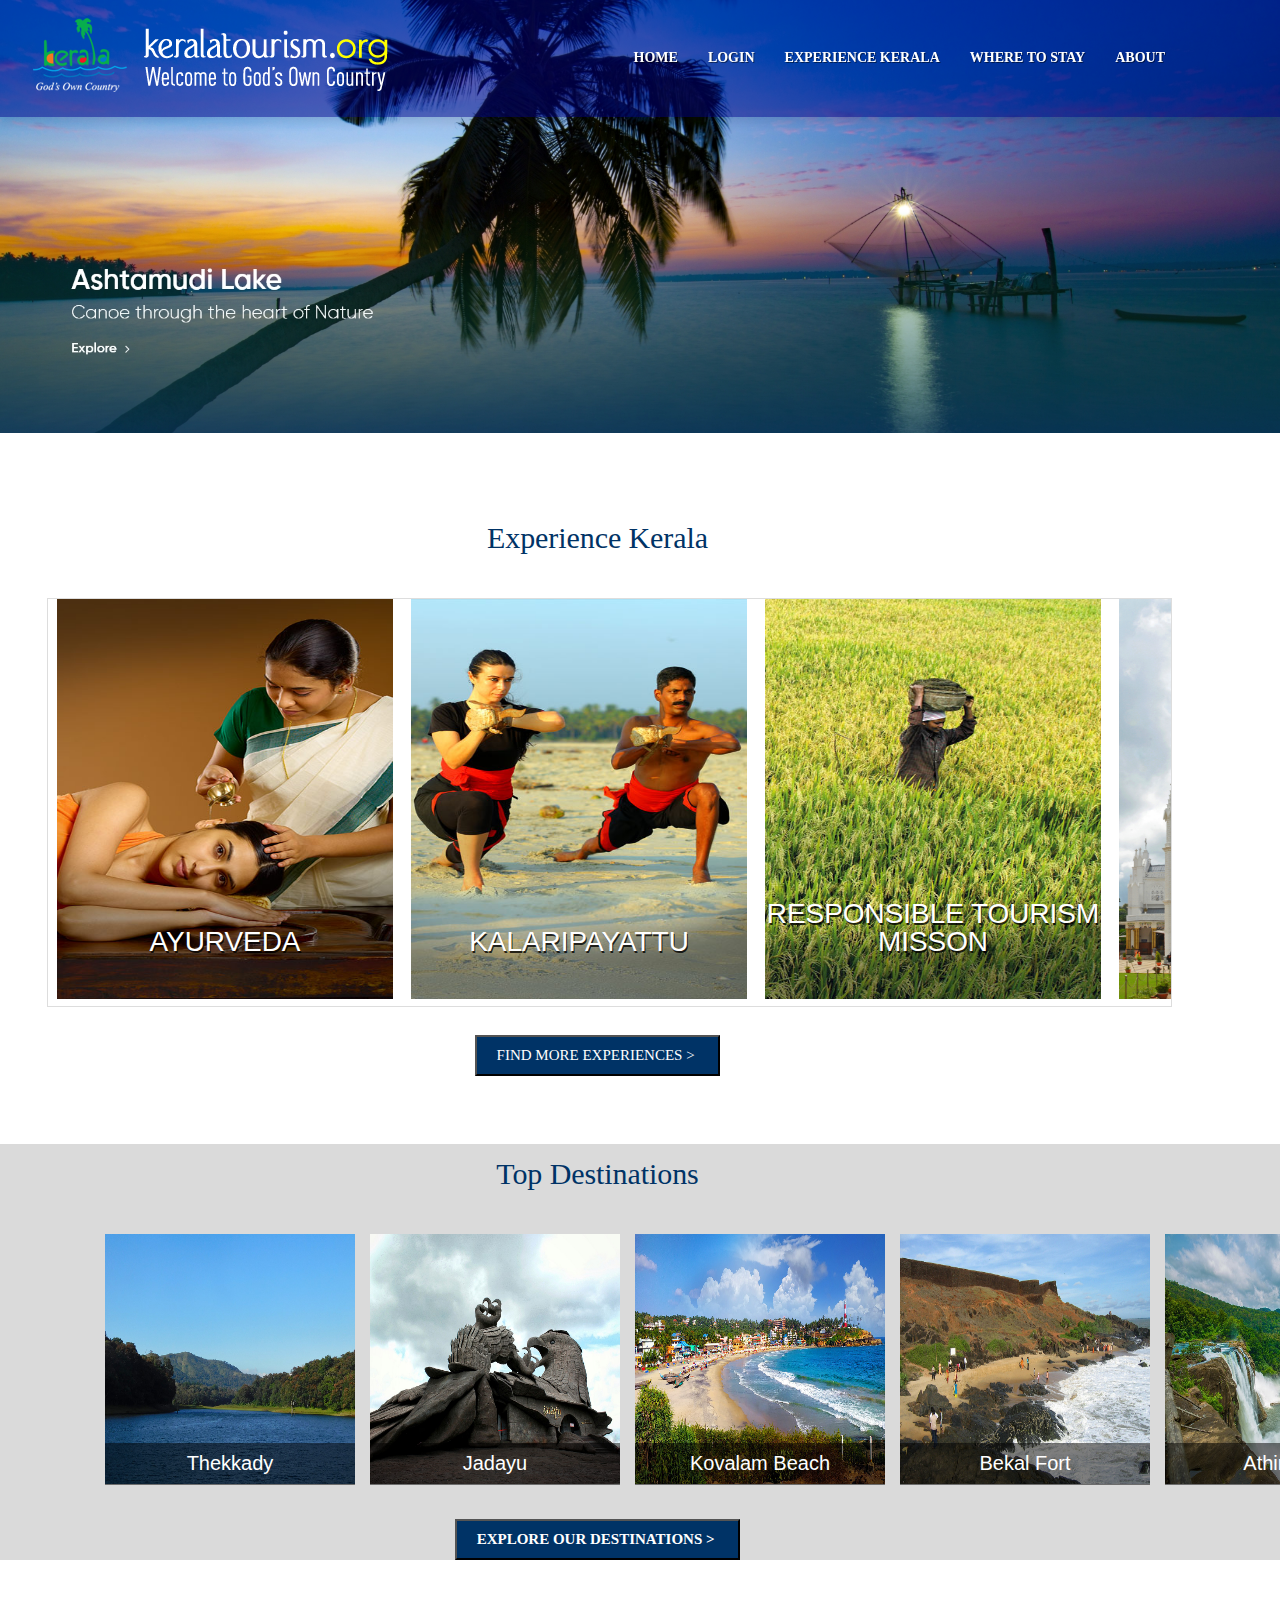
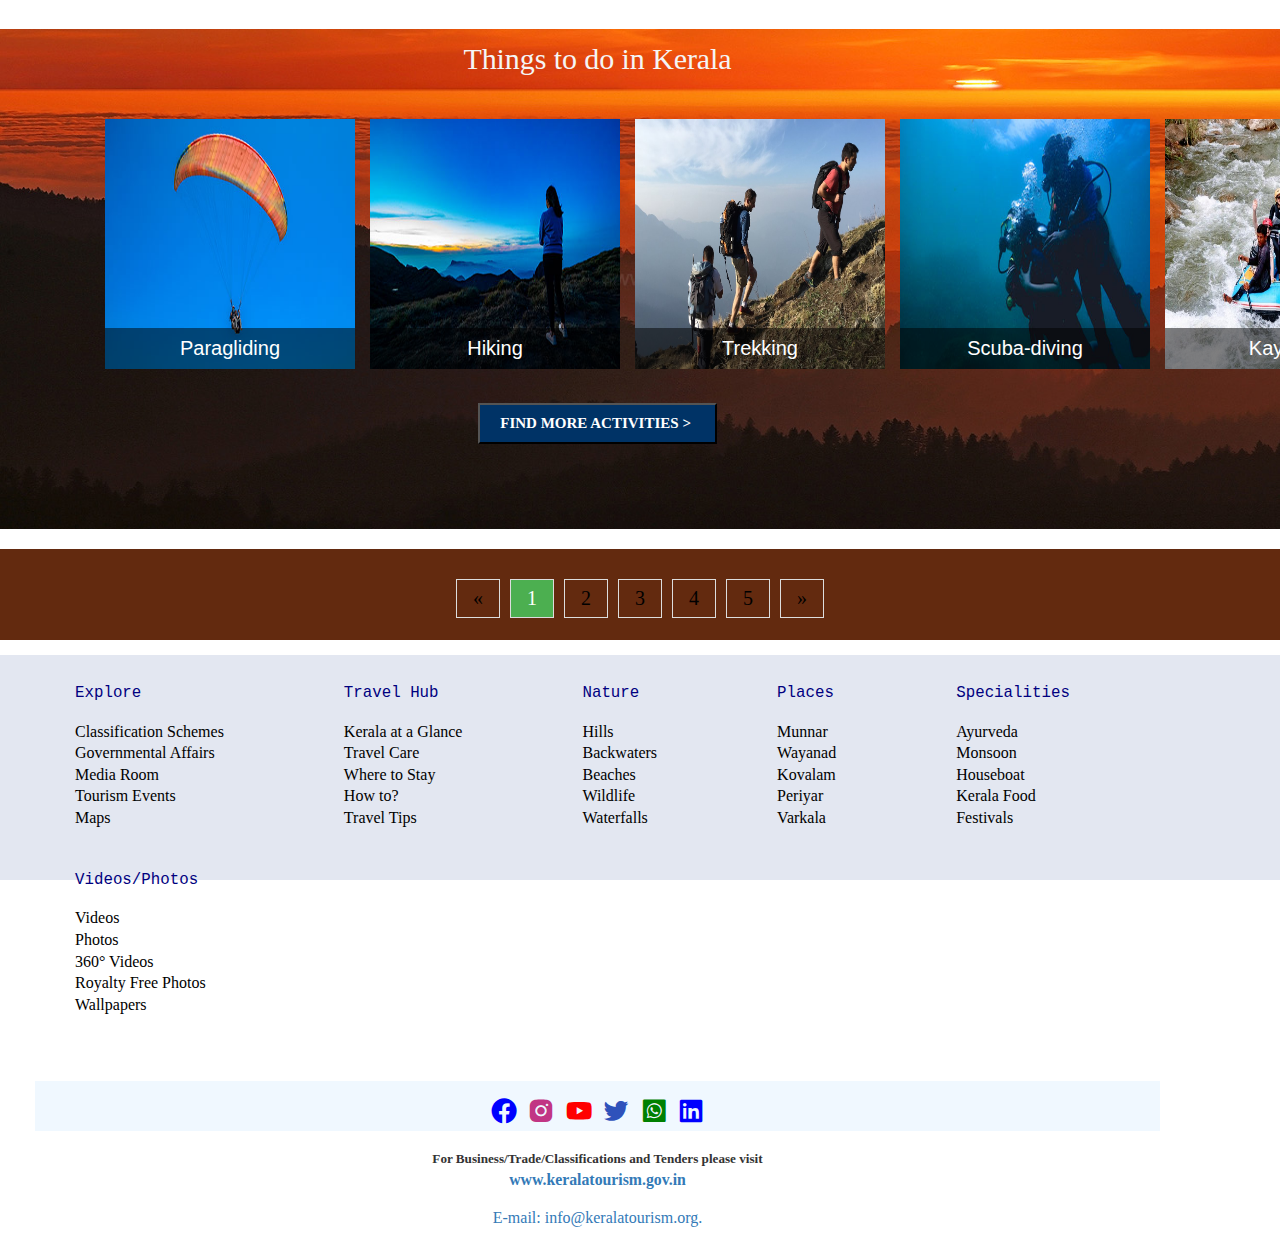
<file: index.html>
<!DOCTYPE html>
<html lang="en">
<head>
    <meta charset="UTF-8">
    <meta name="viewport" content="width=device-width, initial-scale=1.0">
    <title>Welcome to Kerala Tourism</title>
    <link rel="stylesheet" type="text/css" href="homestyle.css">
    <link href='https://unpkg.com/boxicons@2.1.4/css/boxicons.min.css' rel='stylesheet'>
</head>
<style>
    div{
        display: block;
    }
    .navigation li {
        padding: 0 15px;
    }
    a {
        outline: 0;
        color: #337ab7;
        text-decoration: none;
        background-color: transparent;
    }
    h2 {
        font-size: 22px;
        text-decoration: none;
        line-height: 2em;
    }
    .scroll-container{
        max-height: 410px;
        margin: 0 12px;
        width: 100%;
        border: 1px solid #ddd;
        display: flex;
        overflow-y: hidden;
    }
    .scroll-container::-webkit-scrollbar{
        width: 1px;
    }
    .scroll-container img{
        line-height: 400px;
        margin-right: 2px;
        margin-left: 2px;
        padding: 0 7px;
    }
</style>
<body>
    <div class="header">
        <div class="header-container">
            <div class="row">
                <div class="logo-container">
                    <div class="logo">
                        <a href="https://www.keralatourism.org/" title="kerala Tourism">
                            <img src="kerala-tourism-title.png" alt="kerala Tourism">
                        </a>
                    </div>
                </div>
                <div class="menu-container">
                    <div class="menu">
                        <ul class="navigation" style="font-size: 14px;">
                            <li><a href="index.html">HOME</a></li>
                            <li><a href="login.html">LOGIN</a></li>
                            <li><a href="#experience-kerala">EXPERIENCE KERALA</a></li>
                            <li><a href="https://www.keralatourism.org/where-to-stay">WHERE TO STAY</a></li>
                            <li><a href="about.html">ABOUT</a></li>
                        </ul>
                    </div>
                </div>
            </div>
        </div>
    </div>
    <div class="backimage">
        <div>
            <a href="https://www.keralatourism.org/destination/ashtamudi-backwaters/426" target="_blank">
                <img src="ashtamudi_lake.jpg" alt="ashtamudi_lake" width="100%">
            </a>
        </div>
    </div>
    <div class="section experience-kerala" id="experience-kerala">
        <div class="container">
            <div class="row">
                <div class="section-container">
                    <h2>Experience Kerala</h2>
                </div>
                <div class="scroll-container" id="scroll">
                    <div class="image-container">
                        <div class="tile">
                            <a href="https://www.keralatourism.org/ayurveda"><img src="ayurveda7.jpg" alt="ayurveda" id="image1" width="350" height="400"></a>
                            <span class="text">Ayurveda</span>
                            <span class="sub-text">The original verses of<br> Ayurveda are said to be<br> derived from the <br>consciousness of Lord<br> Brahma the Creator,<br>and carefully internalized by<br> his disciples. </span>
                        </div>
                    </div>
                    <div class="image-container">
                        <div class="tile">
                            <a href="https://www.keralatourism.org/kalaripayattu/"><img src="kalari-3.jpg" alt="kalari" id="image1" width="350" height="400"></a>
                            <span class="text">Kalaripayattu</span>
                            <span class="sub-text">Considered among the<br> oldest and most <br>scientific martial arts in <br>the world, Kalaripayattu<br> was developed in Kerala.</span>
                        </div>
                    </div>
                    <div class="image-container">
                        <div class="tile">
                            <a href="https://www.keralatourism.org/responsible-tourism/"><img src="village21.jpg" alt="village" id="image1" width="350" height="400"></a>
                            <span class="text">responsible tourism misson</span>
                            <span class="sub-text">Responsible Tourism <br>Mission is all about<br> “making better places<br> for people to live in and<br> better places for people<br> to visit.”</span>
                        </div>
                    </div>
                    <div class="image-container">
                        <div class="tile">
                            <a href="https://www.keralatourism.org/christianity"><img src="4christianity2.jpg" alt="christianity" id="image1" width="350" height="400"></a>
                            <span class="text">christianity in <br> kerala</span>
                            <span class="sub-text">Christianity is the third-<br>most practised religion<br> in Kerala</span>
                        </div>
                    </div>
                    <div class="image-container">
                        <div class="tile">
                            <a href="https://www.keralatourism.org/malabar/madayipara/210"><img src="madayipara_(1)1.jpg" alt="village" id="image1" width="350" height="400"></a>
                            <span class="text">madayipara</span>
                            <span class="sub-text">A 4 hours drive from Kannur town, situates <br>one of the most beautiful destinations <br>in Kerala, the Madayipara.<br> An all season destination, this<br> wonderful landscape<br> evokes a fresh<br> experience on every visit.</span>
                        </div>
                    </div>   
                </div>
                <div class="more-button">
                    <a href="https://www.keralatourism.org/specialities/"><button class="button1">FIND MORE EXPERIENCES >&nbsp;</button></a>
                </div>
            </div>
        </div>
    </div>
    <div class="section top-destination" id="top-destination">
        <div class="container">
            <div class="row">
                <div class="section-container">
                    <h2>Top Destinations</h2>
                    <span class="sub-head"></span>
                </div>
                <div class="topgallery">
                    <div class="dest1">
                        <a href="Thekkady.html">
                            <div class="title">
                                <img src="Thekkady.jpg" alt="thekkady" width="250px" height="250px">
                                <span class="caption-bottom">Thekkady</span>
                            </div>
                        </a>
                    </div>
                    <div class="dest1">
                        <a href="jadayu.html">
                            <div class="title">
                                <img src="Jadayu.jpg" alt="Jadayu" width="250px" height="250px">
                                <span class="caption-bottom">Jadayu</span>
                            </div>
                        </a>
                    </div>
                    <div class="dest1">
                        <a href="kovalam.html">
                            <div class="title">
                                <img src="Kovalam.jpg" alt="Kovalam" width="250px" height="250px">
                                <span class="caption-bottom">Kovalam Beach</span>
                            </div>
                        </a>
                    </div>
                    <div class="dest1">
                        <a href="Bekal.html">
                            <div class="title">
                                <img src="Bakal.jpg" alt="Bakal" width="250px" height="250px">
                                <span class="caption-bottom">Bekal Fort</span>
                            </div>
                        </a>
                    </div>
                    <div class="dest1">
                        <a href="athirappally.html">
                            <div class="title">
                                <img src="athirapally.jpg" alt="athirapally" width="250px" height="250px">
                                <span class="caption-bottom">Athirapally</span>
                            </div>
                        </a>
                    </div>
                </div>
                <div class="more-button">
                    <a href="https://www.keralatourism.org/destination/"><button class="button1" style="font-weight: bolder;">EXPLORE OUR DESTINATIONS >&nbsp;</button></a>
                </div>
            </div>
        </div>
    </div>
    <div class="section things-todo" id="things-todo">
        <div class="container">
            <div class="row">
                <div class="section-container">
                    <h2 style="color: whitesmoke;">Things to do in Kerala</h2>
                    <span class="sub-head"></span>
                </div>
                <div class="topgallery">
                    <div class="dest1">
                        <a href="https://www.youtube.com/watch?v=CXludpDYv_E">
                            <div class="title">
                                <img src="Paragliding.jpg" alt="Paragliding" width="250px" height="250px">
                                <span class="caption-bottom">Paragliding</span>
                            </div>
                        </a>
                    </div>
                    <div class="dest1">
                        <a href="https://www.youtube.com/watch?v=bQgz58-W_EY">
                            <div class="title">
                                <img src="Hiking.jpg" alt="Hiking" width="250px" height="250px">
                                <span class="caption-bottom">Hiking</span>
                            </div>
                        </a>
                    </div>
                    <div class="dest1">
                        <a href="https://youtu.be/rqMPaVT3zeM?si=PHhCTYv82ZeOTyn9">
                            <div class="title">
                                <img src="trekking.jpg" alt="trekking" width="250px" height="250px">
                                <span class="caption-bottom">Trekking</span>
                            </div>
                        </a>
                    </div>
                    <div class="dest1">
                        <a href="https://www.keralatourism.org/campaigns/kerala365/scuba-diving-kovalam">
                            <div class="title">
                                <img src="scuba-diving1.jpg" alt="scuba-diving" width="250px" height="250px">
                                <span class="caption-bottom">Scuba-diving</span>
                            </div>
                        </a>
                    </div>
                    <div class="dest1">
                        <a href="https://youtu.be/dNzrhKld5R8?si=-UitjtNoxgNtNvQI">
                            <div class="title">
                                <img src="Kayaking.jpg" alt="Screw-Pine-Weaving" width="250px" height="250px">
                                <span class="caption-bottom">Kayaking</span>
                            </div>
                        </a>
                    </div>
                </div>
                <div class="more-button">
                    <a href="https://www.keralatourism.org/things-to-do-in-kerala"><button class="button1" style="font-weight: bolder;">FIND MORE ACTIVITIES >&nbsp;</button></a><br>
                </div>
            </div>
        </div>
    </div>
    <div class="center">
        <div class="pagination">
            <a href="#">&laquo;</a>
            <a class="active" href="index.html">1</a>
            <a href="login.html">2</a>
            <a href="#experience-kerala">3</a>
            <a href="https://www.keralatourism.org/where-to-stay">4</a>
            <a href="about.html">5</a>
            <a href="#">&raquo;</a>
        </div>
    </div>
    <div class="footer-section">
        <div class="container">
            <div class="row">
                <div class="column">
                    <h3 style="color: navy; font-family: monospace;font-weight:lighter;">Explore</h3>
                    <ul class="footer-list">
                        <li><a href="https://www.keralatourism.org/business/">Classification Schemes</a></li>
                        <li><a href="https://www.keralatourism.org/governmental-affairs/">Governmental Affairs</a></li>
                        <li><a href="https://www.keralatourism.org/media/">Media Room</a></li>
                        <li><a href="https://www.keralatourism.org/event/tourism-events">Tourism Events</a></li>
                        <li><a href="https://www.keralatourism.org/maps/">Maps</a></li>
                    </ul>
                </div>
                <div class="column">
                    <h3 style="color: navy; font-family: monospace;font-weight:lighter;">Travel Hub</h3>
                    <ul class="footer-list">
                        <li><a href="https://www.keralatourism.org/kerala-at-a-glance/">Kerala at a Glance</a></li>
                        <li><a href="https://www.keralatourism.org/travelcare">Travel Care</a></li>
                        <li><a href="https://www.keralatourism.org/where-to-stay/">Where to Stay</a></li>
                        <li><a href="https://www.keralatourism.org/howto/">How to?</a></li>
                        <li><a href="https://www.keralatourism.org/travel-tips/">Travel Tips</a></li>
                    </ul>
                </div>
                <div class="column">
                    <h3 style="color: navy; font-family: monospace; font-weight:lighter;">Nature</h3>
                    <ul class="footer-list">
                        <li><a href="https://www.keralatourism.org/destination/hills/">Hills</a></li>
                        <li><a href="https://www.keralatourism.org/destination/backwater/">Backwaters</a></li>
                        <li><a href="https://www.keralatourism.org/destination/beaches/">Beaches</a></li>
                        <li><a href="https://www.keralatourism.org/destination/wildlife/">Wildlife</a></li>
                        <li><a href="https://www.keralatourism.org/destination/waterfalls/">Waterfalls</a></li>
                    </ul>
                </div>
                <div class="column">
                    <h3 style="color: navy; font-family: monospace;font-weight:lighter;">Places</h3>
                    <ul class="footer-list">
                        <li><a href="https://www.keralatourism.org/destination/munnar/202">Munnar</a></li>
                        <li><a href="https://www.keralatourism.org/destination/wayanad-district/373">Wayanad</a></li>
                        <li><a href="https://www.keralatourism.org/destination/kovalam-beach/236">Kovalam</a></li>
                        <li><a href="https://www.keralatourism.org/destination/periyar-tiger-reserve-idukki/192">Periyar</a></li>
                        <li><a href="https://www.keralatourism.org/destination/varkala-beach/328">Varkala</a></li>
                    </ul>
                </div>
                <div class="column">
                    <h3 style="color: navy; font-family: monospace;font-weight:lighter;">Specialities</h3>
                    <ul class="footer-list">
                        <li><a href="https://www.keralatourism.org/ayurveda/">Ayurveda</a></li>
                        <li><a href="https://www.keralatourism.org/monsoon/">Monsoon</a></li>
                        <li><a href="https://www.keralatourism.org/houseboat/">Houseboat</a></li>
                        <li><a href="https://www.keralatourism.org/kerala-food/">Kerala Food</a></li>
                        <li><a href="https://www.keralatourism.org/event/">Festivals</a></li>
                    </ul>
                </div>
                <div class="column">
                    <h3 style="color: navy; font-family: monospace;font-weight:lighter;">Videos/Photos</h3>
                    <ul class="footer-list">
                        <li><a href="https://www.keralatourism.org/video-gallery/">Videos</a></li>
                        <li><a href="https://www.keralatourism.org/photo-gallery/">Photos</a></li>
                        <li><a href="https://www.keralatourism.org/video-gallery/360-virtual-tour/">360° Videos</a></li>
                        <li><a href="https://www.keralatourism.org/highresolutionimages/">Royalty Free Photos</a></li>
                        <li><a href="https://www.keralatourism.org/wallpapers/">Wallpapers</a></li>
                    </ul>
                </div>
                <div class="social">
                    <div>
                        <a href="https://www.facebook.com/keralatourismofficial"><i class='bx bxl-facebook-circle' style="color: blue;"></i></a>
                        <a href="https://www.instagram.com/keralatourism/?hl=en"><i class='bx bxl-instagram-alt' style="color: #C13584;" ></i></a>
                        <a href="https://www.youtube.com/keralatourism"><i class='bx bxl-youtube' style="color: red" ></i></a>
                        <a href="https://twitter.com/keralatourism"><i class='bx bxl-twitter' style="color: rgb(47, 82, 187);"></i></a>
                        <a href="https://api.whatsapp.com/send?phone=7510512345"><i class='bx bxl-whatsapp-square' style="color: green;"></i></a>
                        <a href="https://www.linkedin.com/company/keralatourism"><i class='bx bxl-linkedin-square' style="color: blue;" ></i></a>
                    </div>
                </div>
                <div class="text-center">
                    <h3><small>For Business/Trade/Classifications and Tenders please visit</small><br>
                        <a href="http://www.keralatourism.gov.in" target="_blank">www.keralatourism.gov.in</a></h3>
                        <p style="font-size: 16px;"><a href="#">E-mail: info@keralatourism.org.</a></p>
                </div>
            </div>
        </div>
    </div>
</body>
</html>
</file>
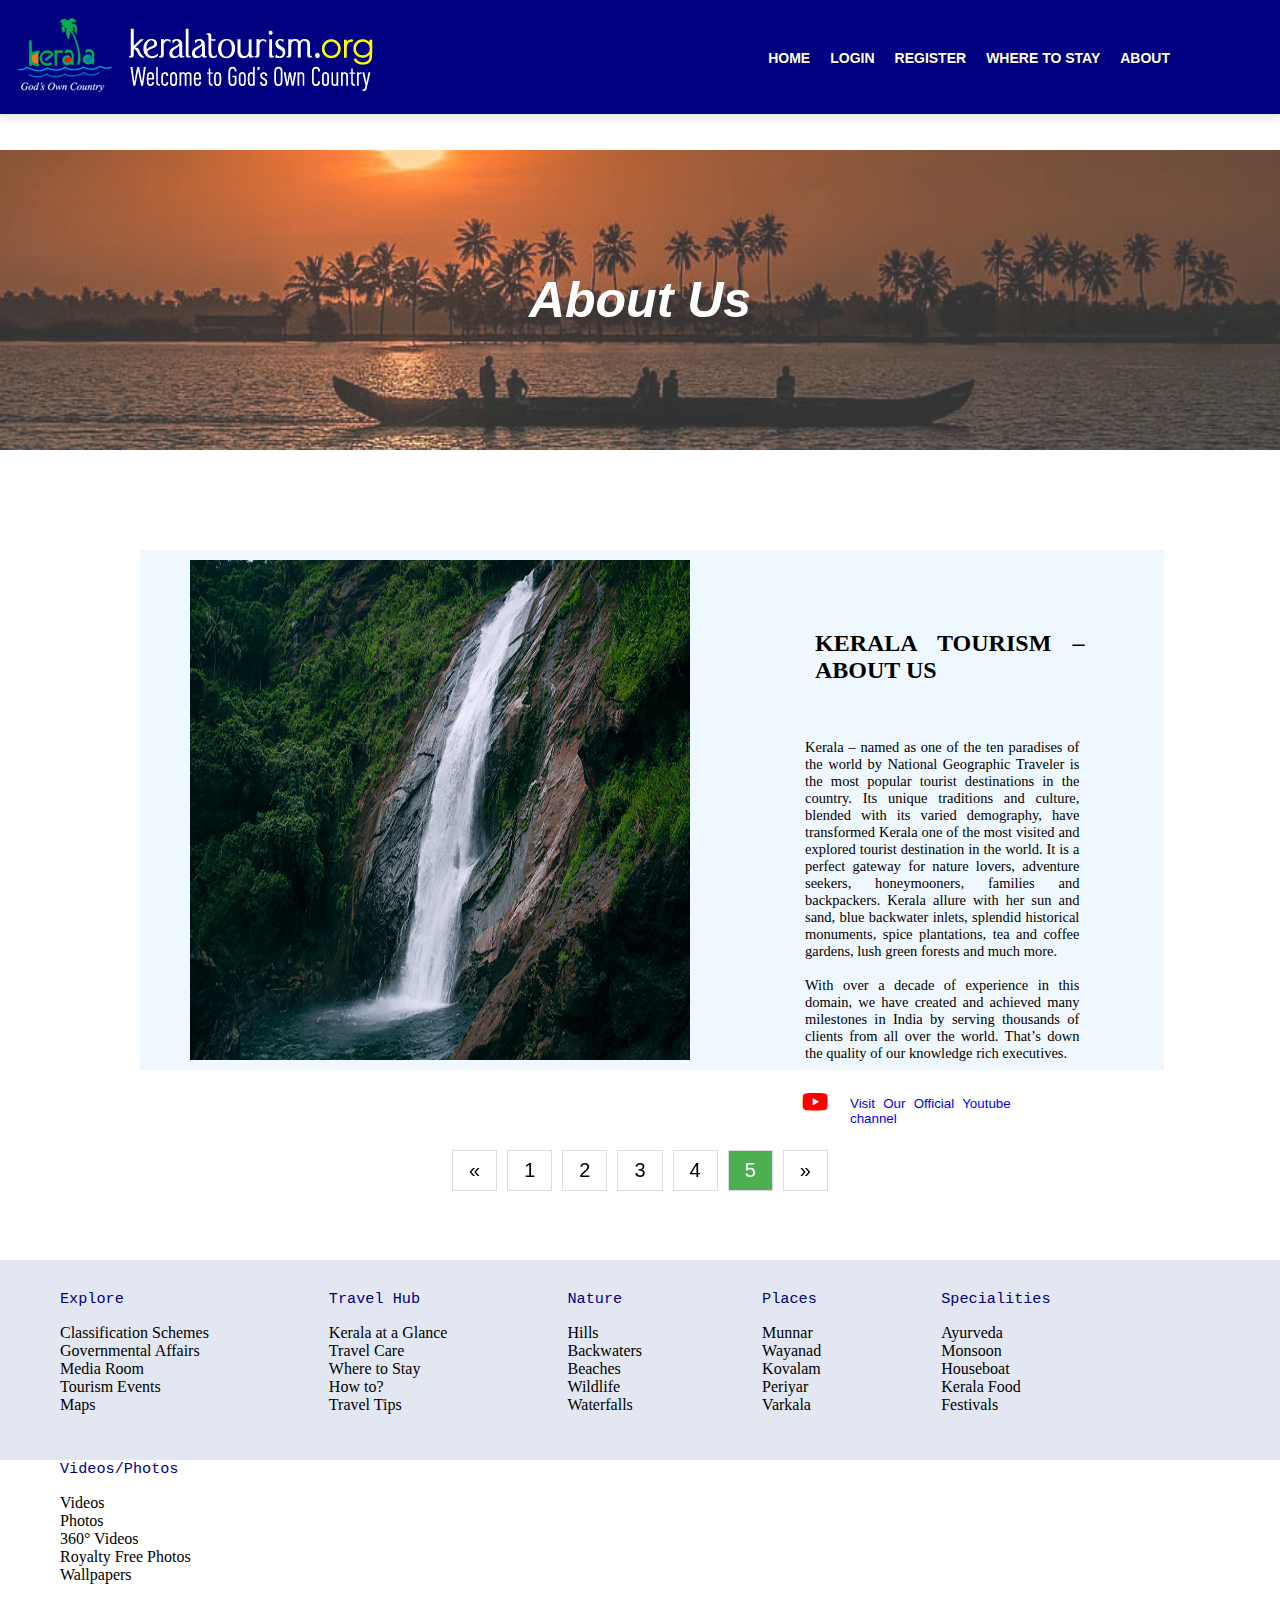
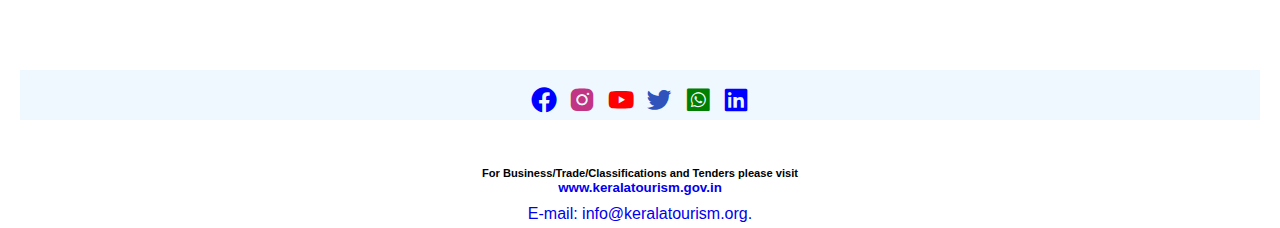
<file: about.html>
<!DOCTYPE html>
<html lang="en">
<head>
    <meta charset="UTF-8">
    <meta name="viewport" content="width=device-width, initial-scale=1.0">
    <link rel="stylesheet" href="aboutstyle.css">
    <link href='https://unpkg.com/boxicons@2.1.4/css/boxicons.min.css' rel='stylesheet'>
    <title>About Us</title>
</head>
<body>
    <div class="header">
        <div class="header-container">
            <div class="row">
                <div class="logo-container">
                    <div class="logo">
                        <a href="https://www.keralatourism.org/" title="kerala Tourism">
                            <img src="kerala-tourism-title.png" alt="kerala Tourism">
                        </a>
                    </div>
                </div>
                <div class="menu-container">
                    <div class="menu">
                        <ul class="navigation" style="font-size: 14px;">
                            <li><a href="index.html">HOME</a></li>
                            <li><a href="login.html">LOGIN</a></li>
                            <li><a href="signup.html">REGISTER</a></li>
                            <li><a href="https://www.keralatourism.org/where-to-stay">WHERE TO STAY</a></li>
                            <li><a href="about.html">ABOUT</a></li>
                        </ul>
                    </div>
                </div>
            </div>
        </div>
    </div>
    <div class="about-banner">
        <div class="centered"><h1>About Us</h1></div>
    </div>
    <div class="about-us">
        <div class="container">
            <div class="about-container">
                <div class="about-image">
                    <img src="about-content.jpg" width="500" height="500px" alt="about-content">
                </div>
                <div class="about-text">
                    <h2 style="font-family: Merriweather,serif;">KERALA TOURISM – ABOUT US</h2>
                    <p style="font-family: Merriweather,serif;font-size: 14.5px;">Kerala – named as one of the ten paradises of the world by National Geographic Traveler is the most popular tourist destinations in the country. Its unique traditions and culture, blended with its varied demography, have transformed Kerala one of the most visited and explored tourist destination in the world. It is a perfect gateway for nature lovers, adventure seekers, honeymooners, families and backpackers. Kerala allure with her sun and sand, blue backwater inlets, splendid historical monuments, spice plantations, tea and coffee gardens, lush green forests and much more. <br><br>With over a decade of experience in this domain, we have created and achieved many milestones in India by serving thousands of clients from all over the world. That’s down the quality of our knowledge rich executives.</p>
                    <div class="youtube">
                        <i class='bx bxl-youtube'></i>
                        <p><a href="https://www.youtube.com/channel/UCmiF2GcrQwFeiTdnKJ_023A">Visit Our Official Youtube channel</a></p>
                    </div>
                </div>
            </div>
        </div>
    </div>
    <div class="center">
        <div class="pagination">
            <a href="#">&laquo;</a>
            <a href="index.html">1</a>
            <a href="login.html">2</a>
            <a href="signup.html">3</a>
            <a href="https://www.keralatourism.org/where-to-stay">4</a>
            <a class="active" href="about.html">5</a>
            <a href="#">&raquo;</a>
        </div>
    </div>
    <div class="footer-section">
        <div class="container">
            <div class="row">
                <div class="column">
                    <h3 style="color: navy; font-family: monospace;font-weight:lighter;">Explore</h3>
                    <ul class="footer-list">
                        <li><a href="https://www.keralatourism.org/business/">Classification Schemes</a></li>
                        <li><a href="https://www.keralatourism.org/governmental-affairs/">Governmental Affairs</a></li>
                        <li><a href="https://www.keralatourism.org/media/">Media Room</a></li>
                        <li><a href="https://www.keralatourism.org/event/tourism-events">Tourism Events</a></li>
                        <li><a href="https://www.keralatourism.org/maps/">Maps</a></li>
                    </ul>
                </div>
                <div class="column">
                    <h3 style="color: navy; font-family: monospace;font-weight:lighter;">Travel Hub</h3>
                    <ul class="footer-list">
                        <li><a href="https://www.keralatourism.org/kerala-at-a-glance/">Kerala at a Glance</a></li>
                        <li><a href="https://www.keralatourism.org/travelcare">Travel Care</a></li>
                        <li><a href="https://www.keralatourism.org/where-to-stay/">Where to Stay</a></li>
                        <li><a href="https://www.keralatourism.org/howto/">How to?</a></li>
                        <li><a href="https://www.keralatourism.org/travel-tips/">Travel Tips</a></li>
                    </ul>
                </div>
                <div class="column">
                    <h3 style="color: navy; font-family: monospace; font-weight:lighter;">Nature</h3>
                    <ul class="footer-list">
                        <li><a href="https://www.keralatourism.org/destination/hills/">Hills</a></li>
                        <li><a href="https://www.keralatourism.org/destination/backwater/">Backwaters</a></li>
                        <li><a href="https://www.keralatourism.org/destination/beaches/">Beaches</a></li>
                        <li><a href="https://www.keralatourism.org/destination/wildlife/">Wildlife</a></li>
                        <li><a href="https://www.keralatourism.org/destination/waterfalls/">Waterfalls</a></li>
                    </ul>
                </div>
                <div class="column">
                    <h3 style="color: navy; font-family: monospace;font-weight:lighter;">Places</h3>
                    <ul class="footer-list">
                        <li><a href="https://www.keralatourism.org/destination/munnar/202">Munnar</a></li>
                        <li><a href="https://www.keralatourism.org/destination/wayanad-district/373">Wayanad</a></li>
                        <li><a href="https://www.keralatourism.org/destination/kovalam-beach/236">Kovalam</a></li>
                        <li><a href="https://www.keralatourism.org/destination/periyar-tiger-reserve-idukki/192">Periyar</a></li>
                        <li><a href="https://www.keralatourism.org/destination/varkala-beach/328">Varkala</a></li>
                    </ul>
                </div>
                <div class="column">
                    <h3 style="color: navy; font-family: monospace;font-weight:lighter;">Specialities</h3>
                    <ul class="footer-list">
                        <li><a href="https://www.keralatourism.org/ayurveda/">Ayurveda</a></li>
                        <li><a href="https://www.keralatourism.org/monsoon/">Monsoon</a></li>
                        <li><a href="https://www.keralatourism.org/houseboat/">Houseboat</a></li>
                        <li><a href="https://www.keralatourism.org/kerala-food/">Kerala Food</a></li>
                        <li><a href="https://www.keralatourism.org/event/">Festivals</a></li>
                    </ul>
                </div>
                <div class="column">
                    <h3 style="color: navy; font-family: monospace;font-weight:lighter;">Videos/Photos</h3>
                    <ul class="footer-list">
                        <li><a href="https://www.keralatourism.org/video-gallery/">Videos</a></li>
                        <li><a href="https://www.keralatourism.org/photo-gallery/">Photos</a></li>
                        <li><a href="https://www.keralatourism.org/video-gallery/360-virtual-tour/">360° Videos</a></li>
                        <li><a href="https://www.keralatourism.org/highresolutionimages/">Royalty Free Photos</a></li>
                        <li><a href="https://www.keralatourism.org/wallpapers/">Wallpapers</a></li>
                    </ul>
                </div>
                <div class="social">
                    <div>
                        <a href="https://www.facebook.com/keralatourismofficial"><i class='bx bxl-facebook-circle' style="color: blue;"></i></a>
                        <a href="https://www.instagram.com/keralatourism/?hl=en"><i class='bx bxl-instagram-alt' style="color: #C13584;" ></i></a>
                        <a href="https://www.youtube.com/keralatourism"><i class='bx bxl-youtube' style="color: red" ></i></a>
                        <a href="https://twitter.com/keralatourism"><i class='bx bxl-twitter' style="color: rgb(47, 82, 187);"></i></a>
                        <a href="https://api.whatsapp.com/send?phone=7510512345"><i class='bx bxl-whatsapp-square' style="color: green;"></i></a>
                        <a href="https://www.linkedin.com/company/keralatourism"><i class='bx bxl-linkedin-square' style="color: blue;" ></i></a>
                    </div>
                </div>
                <div class="text-center">
                    <h3><small>For Business/Trade/Classifications and Tenders please visit</small><br>
                    <a href="http://www.keralatourism.gov.in" target="_blank">www.keralatourism.gov.in</a></h3>
                    <p style="font-size: 16px;"><a href="#">E-mail: info@keralatourism.org.</a></p>
                </div>
            </div>
        </div>
    </div>
</body>
</html>
</file>
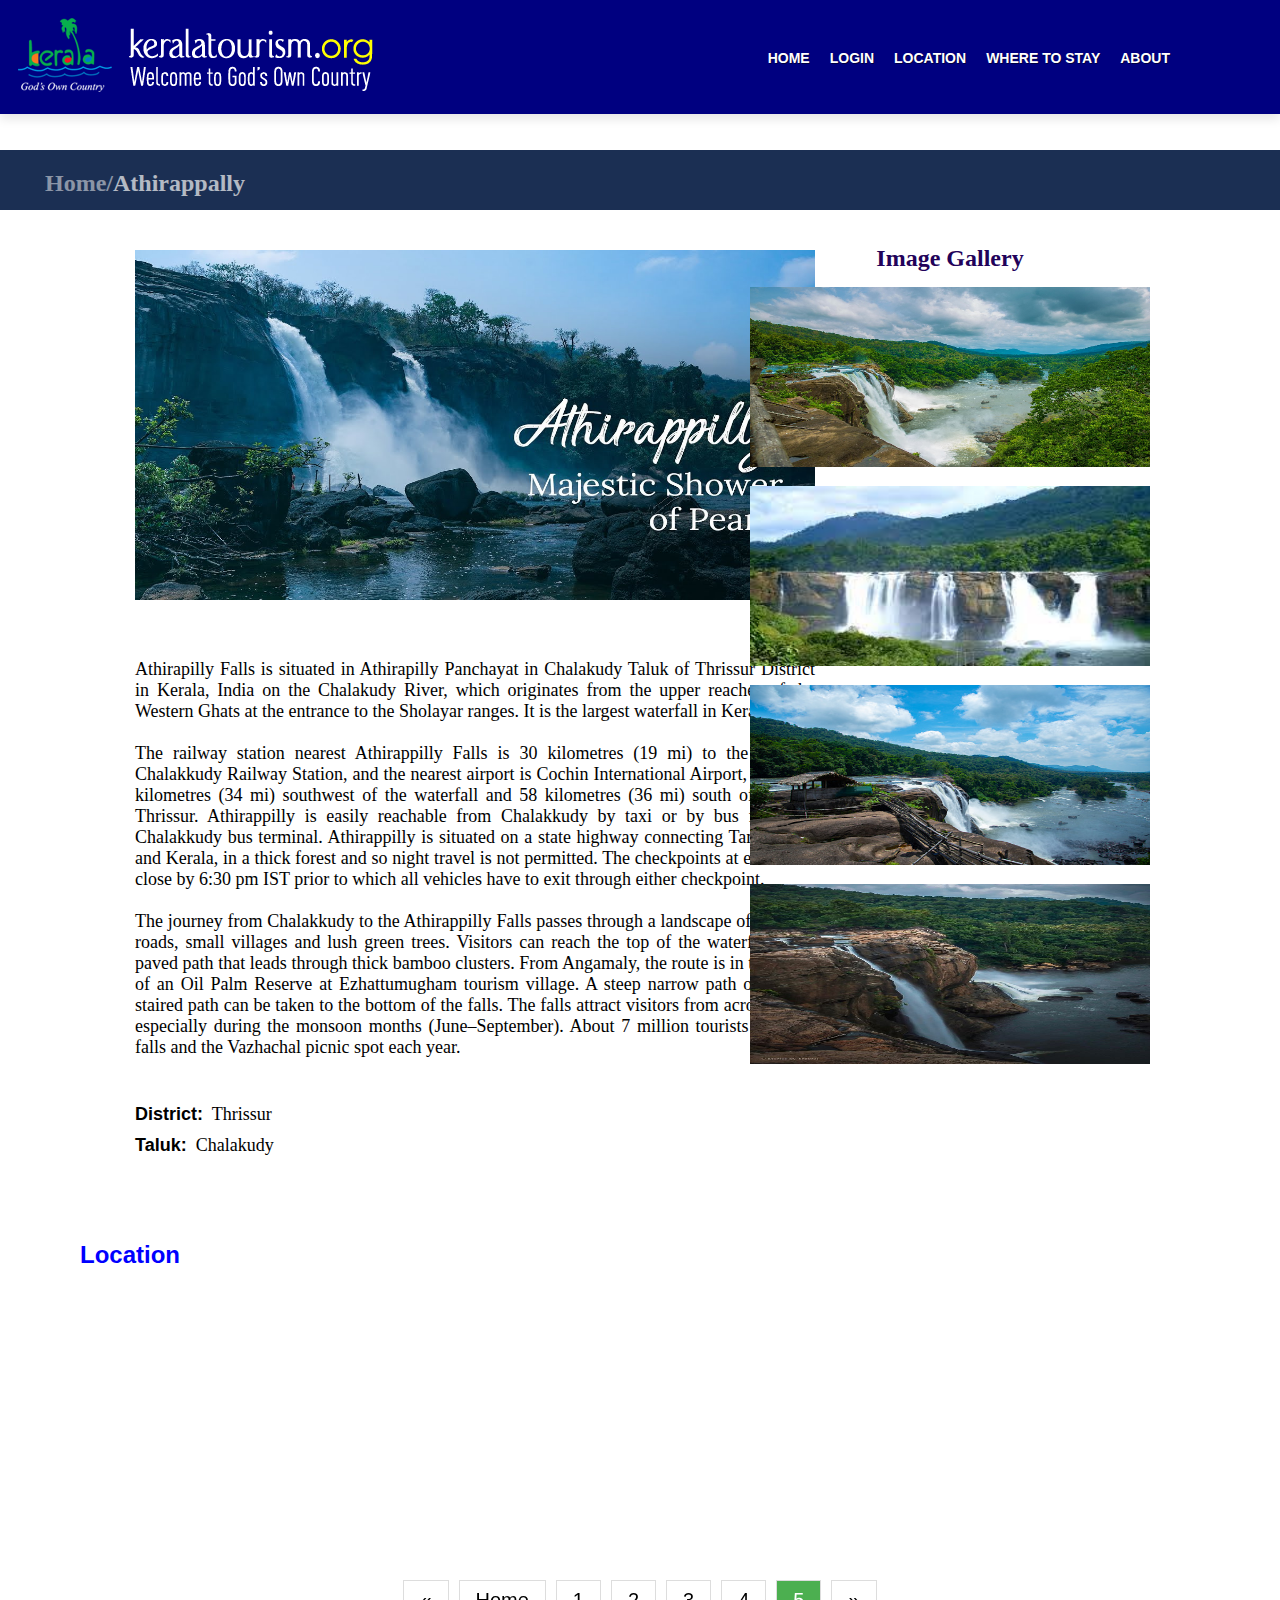
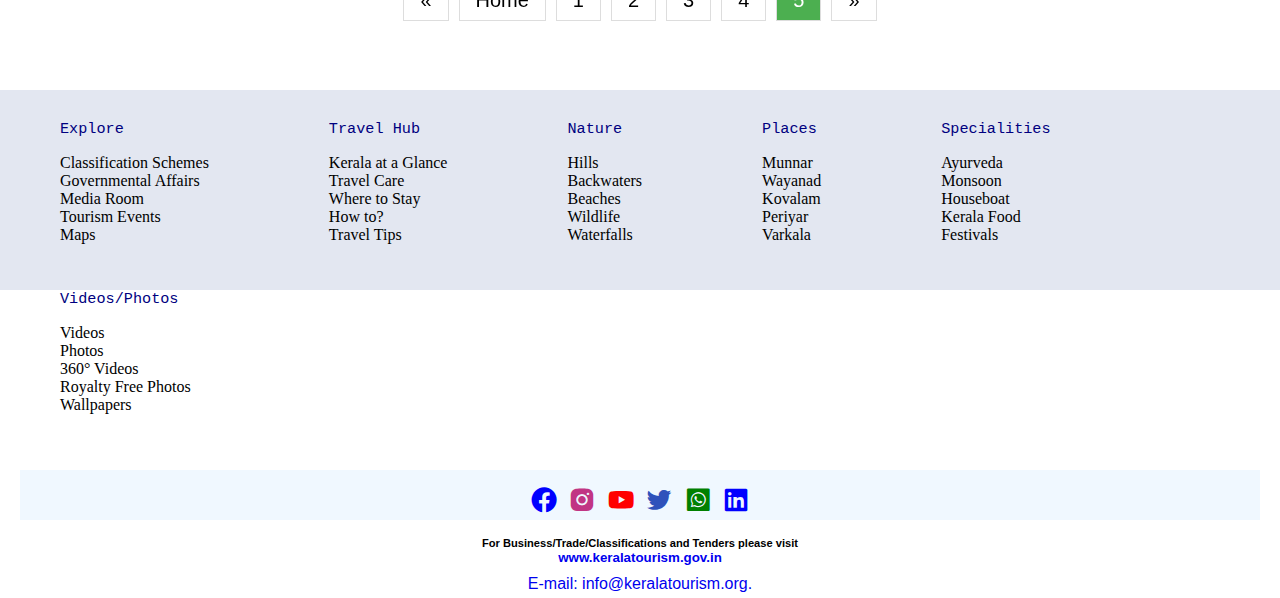
<file: athirappally.html>
<!DOCTYPE html>
<html lang="en">
<head>
    <meta charset="UTF-8">
    <meta name="viewport" content="width=device-width, initial-scale=1.0">
    <title>Athirappally</title>
    <link rel="stylesheet" href="destinationstyle.css">
    <link href='https://unpkg.com/boxicons@2.1.4/css/boxicons.min.css' rel='stylesheet'>
</head>
<body>
    <div class="header" style="position: static;">
        <div class="header-container">
            <div class="row">
                <div class="logo-container">
                    <div class="logo">
                        <a href="https://www.keralatourism.org/" title="kerala Tourism">
                            <img src="kerala-tourism-title.png" alt="kerala Tourism">
                        </a>
                    </div>
                </div>
                <div class="menu-container">
                    <div class="menu">
                        <ul class="navigation" style="font-size: 14px;">
                            <li><a href="Home.html">HOME</a></li>
                            <li><a href="login.html">LOGIN</a></li>
                            <li><a href="#location">LOCATION</a></li>
                            <li><a href="https://www.keralatourism.org/where-to-stay">WHERE TO STAY</a></li>
                            <li><a href="about.html">ABOUT</a></li>
                        </ul>
                    </div>
                </div>
            </div>
        </div>
    </div>
    <div class="title-bar">
        <div class="title-text">
            <h2 style="font-family: Merriweather,serif;"><a href="Home.html">Home/</a>Athirappally</h2>
        </div>
    </div> 
    <div class="about-area">
        <div class="about">
            <div class="sub-image">
                <img src="athirapally/athirapally.jpg" alt="jadayu" width="680px" height="350px">
            </div>
            <div class="sub-about">
                <p style="font-family: Merriweather,serif; font-size: 18px;">Athirapilly Falls is situated in Athirapilly Panchayat in Chalakudy Taluk of Thrissur District in Kerala, India on the Chalakudy River, which originates from the upper reaches of the Western Ghats at the entrance to the Sholayar ranges. It is the largest waterfall in Kerala. <br><br>The railway station nearest Athirappilly Falls is 30 kilometres (19 mi) to the west in Chalakkudy Railway Station, and the nearest airport is Cochin International Airport, about 55 kilometres (34 mi) southwest of the waterfall and 58 kilometres (36 mi) south of City of Thrissur. Athirappilly is easily reachable from Chalakkudy by taxi or by bus from the Chalakkudy bus terminal. Athirappilly is situated on a state highway connecting Tamil Nadu and Kerala, in a thick forest and so night travel is not permitted. The checkpoints at either end close by 6:30 pm IST prior to which all vehicles have to exit through either checkpoint. <br><br>The journey from Chalakkudy to the Athirappilly Falls passes through a landscape of winding roads, small villages and lush green trees. Visitors can reach the top of the waterfall via a paved path that leads through thick bamboo clusters. From Angamaly, the route is in the midst of an Oil Palm Reserve at Ezhattumugham tourism village. A steep narrow path or a wide staired path can be taken to the bottom of the falls. The falls attract visitors from across India, especially during the monsoon months (June–September). About 7 million tourists visit the falls and the Vazhachal picnic spot each year. </p><br><br>
                <p style="font-family: Merriweather,serif; font-size: 18px;"><b>District:</b>&nbsp; Thrissur</p>
                <p style="font-family: Merriweather,serif; font-size: 18px;"><b>Taluk:</b>&nbsp; 
                    Chalakudy</p>
            </div>
            <div class="location" id="location">
                <h2 style="text-align: left; margin-left: 80px;color: blue;">Location</h2>
                <div style="margin-top: 30px;">
                    <iframe src="https://www.google.com/maps/embed?pb=!1m18!1m12!1m3!1d3925.7097879364924!2d76.56686917481322!3d10.284951068067159!2m3!1f0!2f0!3f0!3m2!1i1024!2i768!4f13.1!3m3!1m2!1s0x3b07f923c2abb0d1%3A0x1e7af75aa13af78!2sAthirappilly%20Water%20Falls!5e0!3m2!1sen!2sin!4v1697993721443!5m2!1sen!2sin" width="850" height="250" style="border:0;" allowfullscreen="" loading="lazy" referrerpolicy="no-referrer-when-downgrade"></iframe>
                </div>
            </div>
        </div>
        <div class="gallery">
            <div class="gallery-head">
                <h2 style="font-family: Merriweather,serif; font-weight: 700;">Image Gallery</h2>
            </div>
            <div class="image1">
                <img src="athirapally.jpg" alt="image1" width="400px" height="180">
            </div>
            <div class="image2">
                <img src="athirapally/image1.jpeg" alt="image2" width="400px" height="180">
            </div>
            <div class="image3">
                <img src="athirapally/image2.jpg" alt="image3" width="400px" height="180">
            </div>
            <div class="image4">
                <img src="athirapally/image3.jpg" alt="image4" width="400px" height="180">
            </div>
        </div>
    </div>  
    <div class="center">
        <div class="pagination">
            <a href="#">&laquo;</a>
            <a href="Home.html">Home</a>
            <a href="Thekkady.html">1</a>
            <a href="jadayu.html">2</a>
            <a href="kovalam.html">3</a>
            <a href="Bekal.html">4</a>
            <a class="active" href="athirappally.html">5</a>
            <a href="#">&raquo;</a>
        </div>
    </div>
    <div class="footer-section">
        <div class="container">
            <div class="row">
                <div class="column">
                    <h3 style="color: navy; font-family: monospace;font-weight:lighter;">Explore</h3>
                    <ul class="footer-list">
                        <li><a href="https://www.keralatourism.org/business/">Classification Schemes</a></li>
                        <li><a href="https://www.keralatourism.org/governmental-affairs/">Governmental Affairs</a></li>
                        <li><a href="https://www.keralatourism.org/media/">Media Room</a></li>
                        <li><a href="https://www.keralatourism.org/event/tourism-events">Tourism Events</a></li>
                        <li><a href="https://www.keralatourism.org/maps/">Maps</a></li>
                    </ul>
                </div>
                <div class="column">
                    <h3 style="color: navy; font-family: monospace;font-weight:lighter;">Travel Hub</h3>
                    <ul class="footer-list">
                        <li><a href="https://www.keralatourism.org/kerala-at-a-glance/">Kerala at a Glance</a></li>
                        <li><a href="https://www.keralatourism.org/travelcare">Travel Care</a></li>
                        <li><a href="https://www.keralatourism.org/where-to-stay/">Where to Stay</a></li>
                        <li><a href="https://www.keralatourism.org/howto/">How to?</a></li>
                        <li><a href="https://www.keralatourism.org/travel-tips/">Travel Tips</a></li>
                    </ul>
                </div>
                <div class="column">
                    <h3 style="color: navy; font-family: monospace; font-weight:lighter;">Nature</h3>
                    <ul class="footer-list">
                        <li><a href="https://www.keralatourism.org/destination/hills/">Hills</a></li>
                        <li><a href="https://www.keralatourism.org/destination/backwater/">Backwaters</a></li>
                        <li><a href="https://www.keralatourism.org/destination/beaches/">Beaches</a></li>
                        <li><a href="https://www.keralatourism.org/destination/wildlife/">Wildlife</a></li>
                        <li><a href="https://www.keralatourism.org/destination/waterfalls/">Waterfalls</a></li>
                    </ul>
                </div>
                <div class="column">
                    <h3 style="color: navy; font-family: monospace;font-weight:lighter;">Places</h3>
                    <ul class="footer-list">
                        <li><a href="https://www.keralatourism.org/destination/munnar/202">Munnar</a></li>
                        <li><a href="https://www.keralatourism.org/destination/wayanad-district/373">Wayanad</a></li>
                        <li><a href="https://www.keralatourism.org/destination/kovalam-beach/236">Kovalam</a></li>
                        <li><a href="https://www.keralatourism.org/destination/periyar-tiger-reserve-idukki/192">Periyar</a></li>
                        <li><a href="https://www.keralatourism.org/destination/varkala-beach/328">Varkala</a></li>
                    </ul>
                </div>
                <div class="column">
                    <h3 style="color: navy; font-family: monospace;font-weight:lighter;">Specialities</h3>
                    <ul class="footer-list">
                        <li><a href="https://www.keralatourism.org/ayurveda/">Ayurveda</a></li>
                        <li><a href="https://www.keralatourism.org/monsoon/">Monsoon</a></li>
                        <li><a href="https://www.keralatourism.org/houseboat/">Houseboat</a></li>
                        <li><a href="https://www.keralatourism.org/kerala-food/">Kerala Food</a></li>
                        <li><a href="https://www.keralatourism.org/event/">Festivals</a></li>
                    </ul>
                </div>
                <div class="column">
                    <h3 style="color: navy; font-family: monospace;font-weight:lighter;">Videos/Photos</h3>
                    <ul class="footer-list">
                        <li><a href="https://www.keralatourism.org/video-gallery/">Videos</a></li>
                        <li><a href="https://www.keralatourism.org/photo-gallery/">Photos</a></li>
                        <li><a href="https://www.keralatourism.org/video-gallery/360-virtual-tour/">360° Videos</a></li>
                        <li><a href="https://www.keralatourism.org/highresolutionimages/">Royalty Free Photos</a></li>
                        <li><a href="https://www.keralatourism.org/wallpapers/">Wallpapers</a></li>
                    </ul>
                </div>
                <div class="social">
                    <div>
                        <a href="https://www.facebook.com/keralatourismofficial"><i class='bx bxl-facebook-circle' style="color: blue;"></i></a>
                        <a href="https://www.instagram.com/keralatourism/?hl=en"><i class='bx bxl-instagram-alt' style="color: #C13584;" ></i></a>
                        <a href="https://www.youtube.com/keralatourism"><i class='bx bxl-youtube' style="color: red" ></i></a>
                        <a href="https://twitter.com/keralatourism"><i class='bx bxl-twitter' style="color: rgb(47, 82, 187);"></i></a>
                        <a href="https://api.whatsapp.com/send?phone=7510512345"><i class='bx bxl-whatsapp-square' style="color: green;"></i></a>
                        <a href="https://www.linkedin.com/company/keralatourism"><i class='bx bxl-linkedin-square' style="color: blue;" ></i></a>
                    </div>
                </div>
                <div class="text-center">
                    <h3><small>For Business/Trade/Classifications and Tenders please visit</small><br>
                    <a href="http://www.keralatourism.gov.in" target="_blank">www.keralatourism.gov.in</a></h3>
                    <p style="font-size: 16px;"><a href="#">E-mail: info@keralatourism.org.</a></p>
                </div>
            </div>
        </div>
    </div>
</body>
</html>
</file>
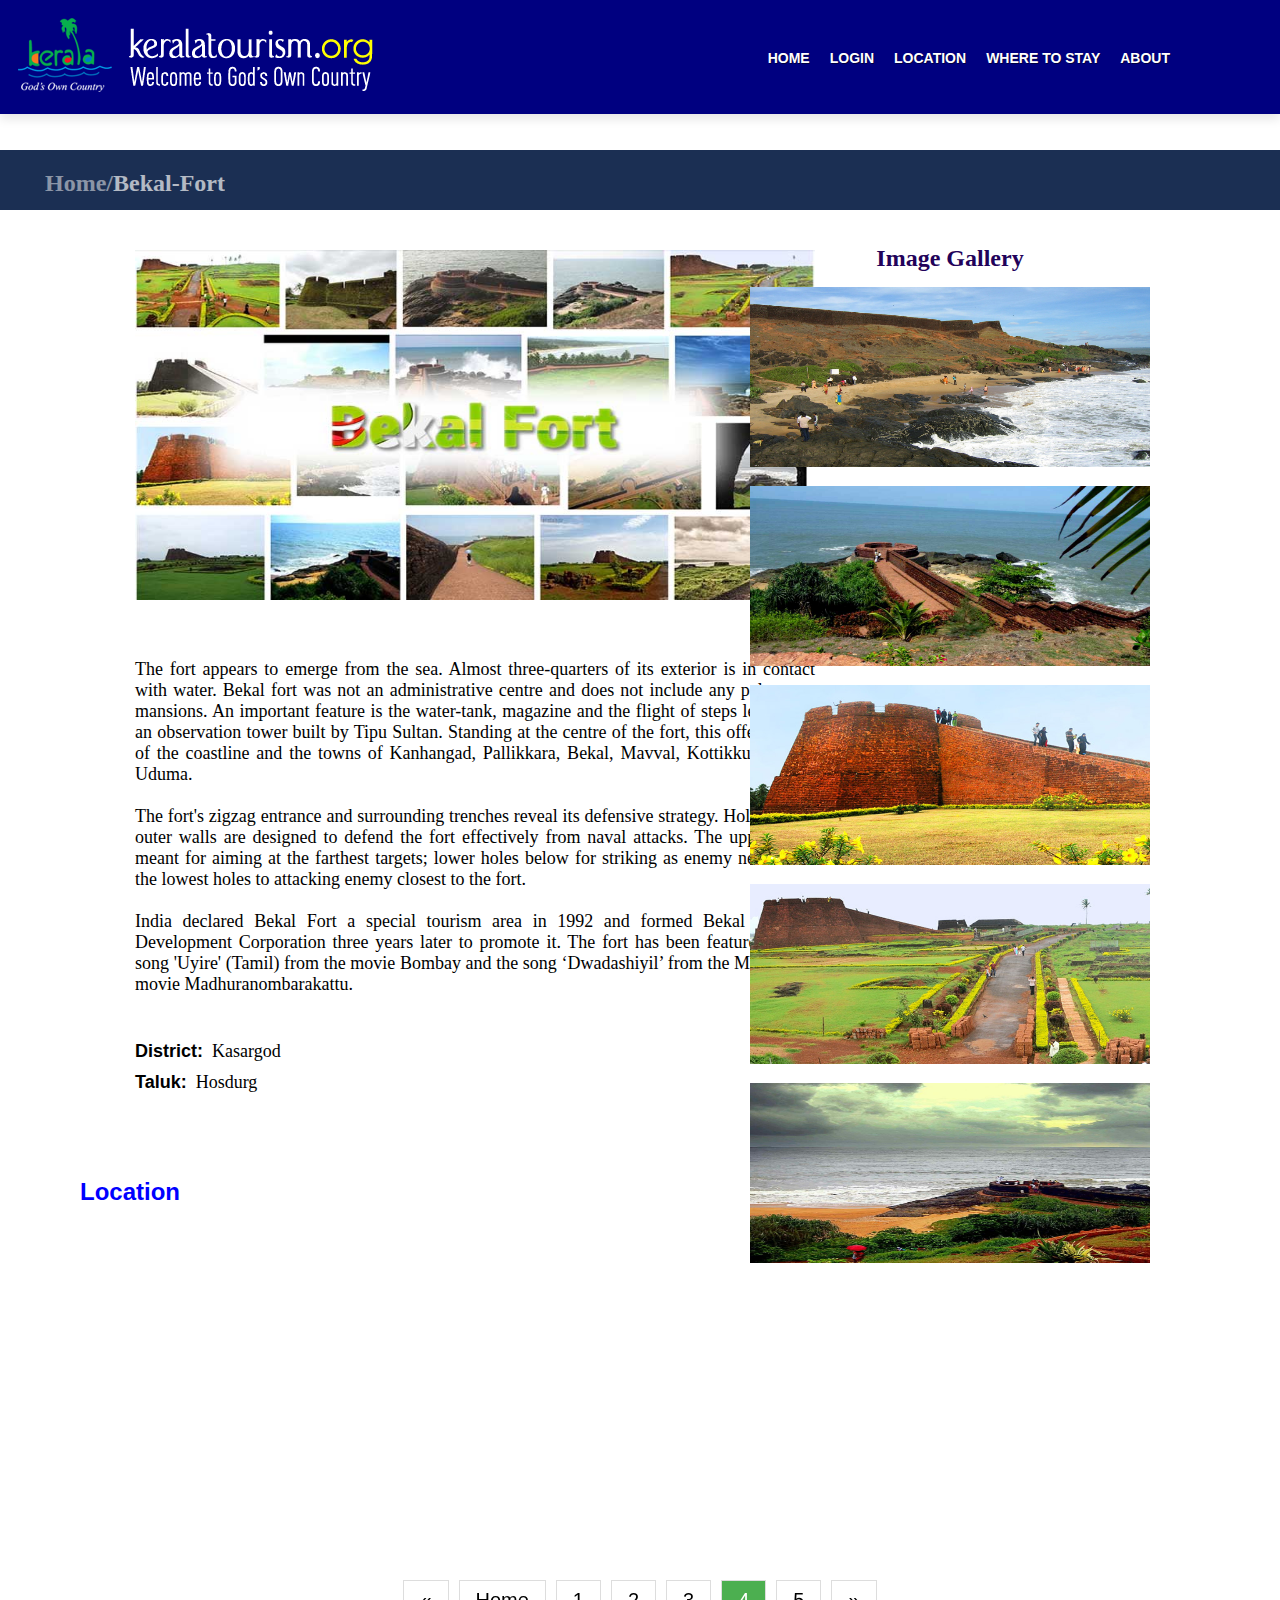
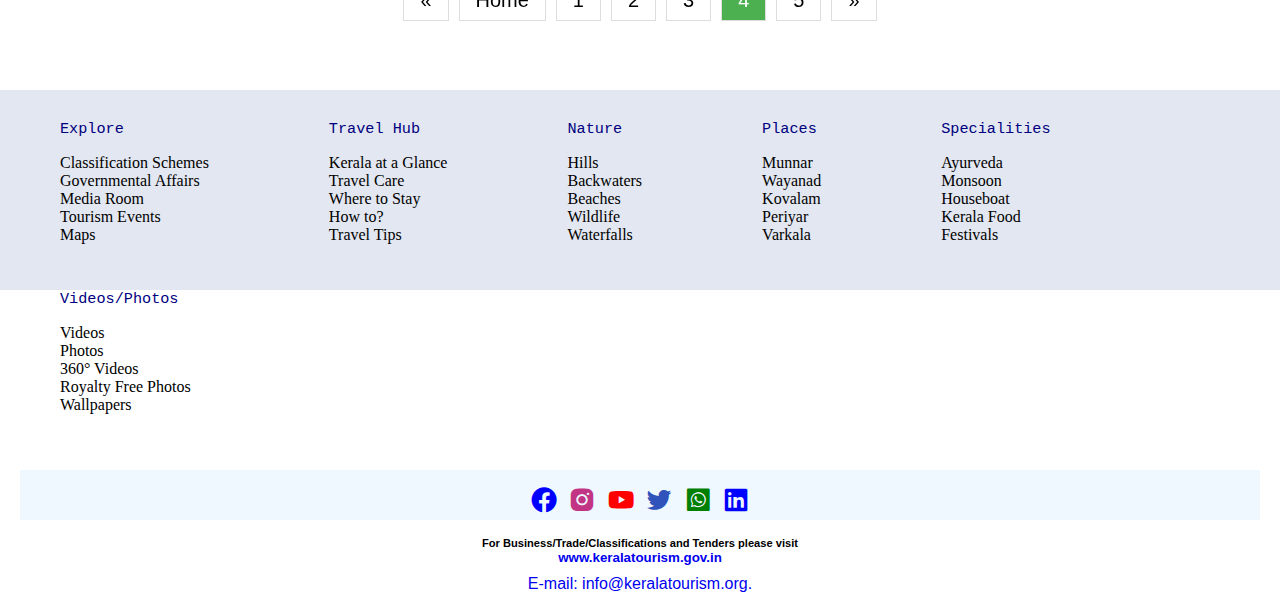
<file: Bekal.html>
<!DOCTYPE html>
<html lang="en">
<head>
    <meta charset="UTF-8">
    <meta name="viewport" content="width=device-width, initial-scale=1.0">
    <title>Bekal-Fort</title>
    <link rel="stylesheet" href="destinationstyle.css">
    <link href='https://unpkg.com/boxicons@2.1.4/css/boxicons.min.css' rel='stylesheet'>
</head>
<body>
    <div class="header" style="position: static;">
        <div class="header-container">
            <div class="row">
                <div class="logo-container">
                    <div class="logo">
                        <a href="https://www.keralatourism.org/" title="kerala Tourism">
                            <img src="kerala-tourism-title.png" alt="kerala Tourism">
                        </a>
                    </div>
                </div>
                <div class="menu-container">
                    <div class="menu">
                        <ul class="navigation" style="font-size: 14px;">
                            <li><a href="index.html">HOME</a></li>
                            <li><a href="login.html">LOGIN</a></li>
                            <li><a href="#location">LOCATION</a></li>
                            <li><a href="https://www.keralatourism.org/where-to-stay">WHERE TO STAY</a></li>
                            <li><a href="about.html">ABOUT</a></li>
                        </ul>
                    </div>
                </div>
            </div>
        </div>
    </div>
    <div class="title-bar">
        <div class="title-text">
            <h2 style="font-family: Merriweather,serif;"><a href="index.html">Home/</a>Bekal-Fort</h2>
        </div>
    </div>
    <div class="about-area">
        <div class="about">
            <div class="sub-image">
                <img src="bekal/Bekal-Fort.jpg" alt="Bekal-Fort" width="680px" height="350px">
            </div>
            <div class="sub-about">
                <p style="font-family: Merriweather,serif; font-size: 18px;">The fort appears to emerge from the sea. Almost three-quarters of its exterior is in contact with water. Bekal fort was not an administrative centre and does not include any palaces or mansions. An important feature is the water-tank, magazine and the flight of steps leading to an observation tower built by Tipu Sultan. Standing at the centre of the fort, this offers views of the coastline and the towns of Kanhangad, Pallikkara, Bekal, Mavval, Kottikkulam, and Uduma. <br><br>The fort's zigzag entrance and surrounding trenches reveal its defensive strategy. Holes on the outer walls are designed to defend the fort effectively from naval attacks. The upper holes meant for aiming at the farthest targets; lower holes below for striking as enemy nearer and the lowest holes to attacking enemy closest to the fort. <br><br>India declared Bekal Fort a special tourism area in 1992 and formed Bekal Tourism Development Corporation three years later to promote it. The fort has been featured in the song 'Uyire' (Tamil) from the movie Bombay and the song ‘Dwadashiyil’ from the Malayalam movie Madhuranombarakattu.</p><br><br>
                <p style="font-family: Merriweather,serif; font-size: 18px;"><b>District:</b>&nbsp; Kasargod</p>
                <p style="font-family: Merriweather,serif; font-size: 18px;"><b>Taluk:</b>&nbsp; 
                    Hosdurg</p>
            </div>
            <div class="location" id="location">
                <h2 style="text-align: left; margin-left: 80px;color: blue;">Location</h2>
                <div style="margin-top: 30px;">
                    <iframe src="https://www.google.com/maps/embed?pb=!1m18!1m12!1m3!1d3896.850884669299!2d75.03097807483749!3d12.392913527301827!2m3!1f0!2f0!3f0!3m2!1i1024!2i768!4f13.1!3m3!1m2!1s0x3ba480997024825b%3A0xdfa93a3077d7b271!2sBekal%20Fort!5e0!3m2!1sen!2sin!4v1697993063918!5m2!1sen!2sin" width="850" height="250" style="border:0;" allowfullscreen="" loading="lazy" referrerpolicy="no-referrer-when-downgrade"></iframe>
                </div>
            </div>
        </div>
        <div class="gallery">
            <div class="gallery-head">
                <h2 style="font-family: Merriweather,serif; font-weight: 700;">Image Gallery</h2>
            </div>
            <div class="image1">
                <img src="Bakal.jpg" alt="image1" width="400px" height="180">
            </div>
            <div class="image2">
                <img src="bekal/image1.jpg" alt="image2" width="400px" height="180">
            </div>
            <div class="image3">
                <img src="bekal/image2.jpg" alt="image3" width="400px" height="180">
            </div>
            <div class="image4">
                <img src="bekal/image3.jpg" alt="image4" width="400px" height="180">
            </div>
            <div class="image4">
                <img src="bekal/image4.jpg" alt="image4" width="400px" height="180">
            </div>
        </div>
    </div>
    <div class="center">
        <div class="pagination">
            <a href="#">&laquo;</a>
            <a  href="index.html">Home</a>
            <a href="Thekkady.html">1</a>
            <a href="jadayu.html">2</a>
            <a href="kovalam.html">3</a>
            <a class="active" href="Bekal.html">4</a>
            <a href="athirappally.html">5</a>
            <a href="#">&raquo;</a>
        </div>
    </div>
    <div class="footer-section">
        <div class="container">
            <div class="row">
                <div class="column">
                    <h3 style="color: navy; font-family: monospace;font-weight:lighter;">Explore</h3>
                    <ul class="footer-list">
                        <li><a href="https://www.keralatourism.org/business/">Classification Schemes</a></li>
                        <li><a href="https://www.keralatourism.org/governmental-affairs/">Governmental Affairs</a></li>
                        <li><a href="https://www.keralatourism.org/media/">Media Room</a></li>
                        <li><a href="https://www.keralatourism.org/event/tourism-events">Tourism Events</a></li>
                        <li><a href="https://www.keralatourism.org/maps/">Maps</a></li>
                    </ul>
                </div>
                <div class="column">
                    <h3 style="color: navy; font-family: monospace;font-weight:lighter;">Travel Hub</h3>
                    <ul class="footer-list">
                        <li><a href="https://www.keralatourism.org/kerala-at-a-glance/">Kerala at a Glance</a></li>
                        <li><a href="https://www.keralatourism.org/travelcare">Travel Care</a></li>
                        <li><a href="https://www.keralatourism.org/where-to-stay/">Where to Stay</a></li>
                        <li><a href="https://www.keralatourism.org/howto/">How to?</a></li>
                        <li><a href="https://www.keralatourism.org/travel-tips/">Travel Tips</a></li>
                    </ul>
                </div>
                <div class="column">
                    <h3 style="color: navy; font-family: monospace; font-weight:lighter;">Nature</h3>
                    <ul class="footer-list">
                        <li><a href="https://www.keralatourism.org/destination/hills/">Hills</a></li>
                        <li><a href="https://www.keralatourism.org/destination/backwater/">Backwaters</a></li>
                        <li><a href="https://www.keralatourism.org/destination/beaches/">Beaches</a></li>
                        <li><a href="https://www.keralatourism.org/destination/wildlife/">Wildlife</a></li>
                        <li><a href="https://www.keralatourism.org/destination/waterfalls/">Waterfalls</a></li>
                    </ul>
                </div>
                <div class="column">
                    <h3 style="color: navy; font-family: monospace;font-weight:lighter;">Places</h3>
                    <ul class="footer-list">
                        <li><a href="https://www.keralatourism.org/destination/munnar/202">Munnar</a></li>
                        <li><a href="https://www.keralatourism.org/destination/wayanad-district/373">Wayanad</a></li>
                        <li><a href="https://www.keralatourism.org/destination/kovalam-beach/236">Kovalam</a></li>
                        <li><a href="https://www.keralatourism.org/destination/periyar-tiger-reserve-idukki/192">Periyar</a></li>
                        <li><a href="https://www.keralatourism.org/destination/varkala-beach/328">Varkala</a></li>
                    </ul>
                </div>
                <div class="column">
                    <h3 style="color: navy; font-family: monospace;font-weight:lighter;">Specialities</h3>
                    <ul class="footer-list">
                        <li><a href="https://www.keralatourism.org/ayurveda/">Ayurveda</a></li>
                        <li><a href="https://www.keralatourism.org/monsoon/">Monsoon</a></li>
                        <li><a href="https://www.keralatourism.org/houseboat/">Houseboat</a></li>
                        <li><a href="https://www.keralatourism.org/kerala-food/">Kerala Food</a></li>
                        <li><a href="https://www.keralatourism.org/event/">Festivals</a></li>
                    </ul>
                </div>
                <div class="column">
                    <h3 style="color: navy; font-family: monospace;font-weight:lighter;">Videos/Photos</h3>
                    <ul class="footer-list">
                        <li><a href="https://www.keralatourism.org/video-gallery/">Videos</a></li>
                        <li><a href="https://www.keralatourism.org/photo-gallery/">Photos</a></li>
                        <li><a href="https://www.keralatourism.org/video-gallery/360-virtual-tour/">360° Videos</a></li>
                        <li><a href="https://www.keralatourism.org/highresolutionimages/">Royalty Free Photos</a></li>
                        <li><a href="https://www.keralatourism.org/wallpapers/">Wallpapers</a></li>
                    </ul>
                </div>
                <div class="social">
                    <div>
                        <a href="https://www.facebook.com/keralatourismofficial"><i class='bx bxl-facebook-circle' style="color: blue;"></i></a>
                        <a href="https://www.instagram.com/keralatourism/?hl=en"><i class='bx bxl-instagram-alt' style="color: #C13584;" ></i></a>
                        <a href="https://www.youtube.com/keralatourism"><i class='bx bxl-youtube' style="color: red" ></i></a>
                        <a href="https://twitter.com/keralatourism"><i class='bx bxl-twitter' style="color: rgb(47, 82, 187);"></i></a>
                        <a href="https://api.whatsapp.com/send?phone=7510512345"><i class='bx bxl-whatsapp-square' style="color: green;"></i></a>
                        <a href="https://www.linkedin.com/company/keralatourism"><i class='bx bxl-linkedin-square' style="color: blue;" ></i></a>
                    </div>
                </div>
                <div class="text-center">
                    <h3><small>For Business/Trade/Classifications and Tenders please visit</small><br>
                    <a href="http://www.keralatourism.gov.in" target="_blank">www.keralatourism.gov.in</a></h3>
                    <p style="font-size: 16px;"><a href="#">E-mail: info@keralatourism.org.</a></p>
                </div>
            </div>
        </div>
    </div>
</body>
</html>
</file>
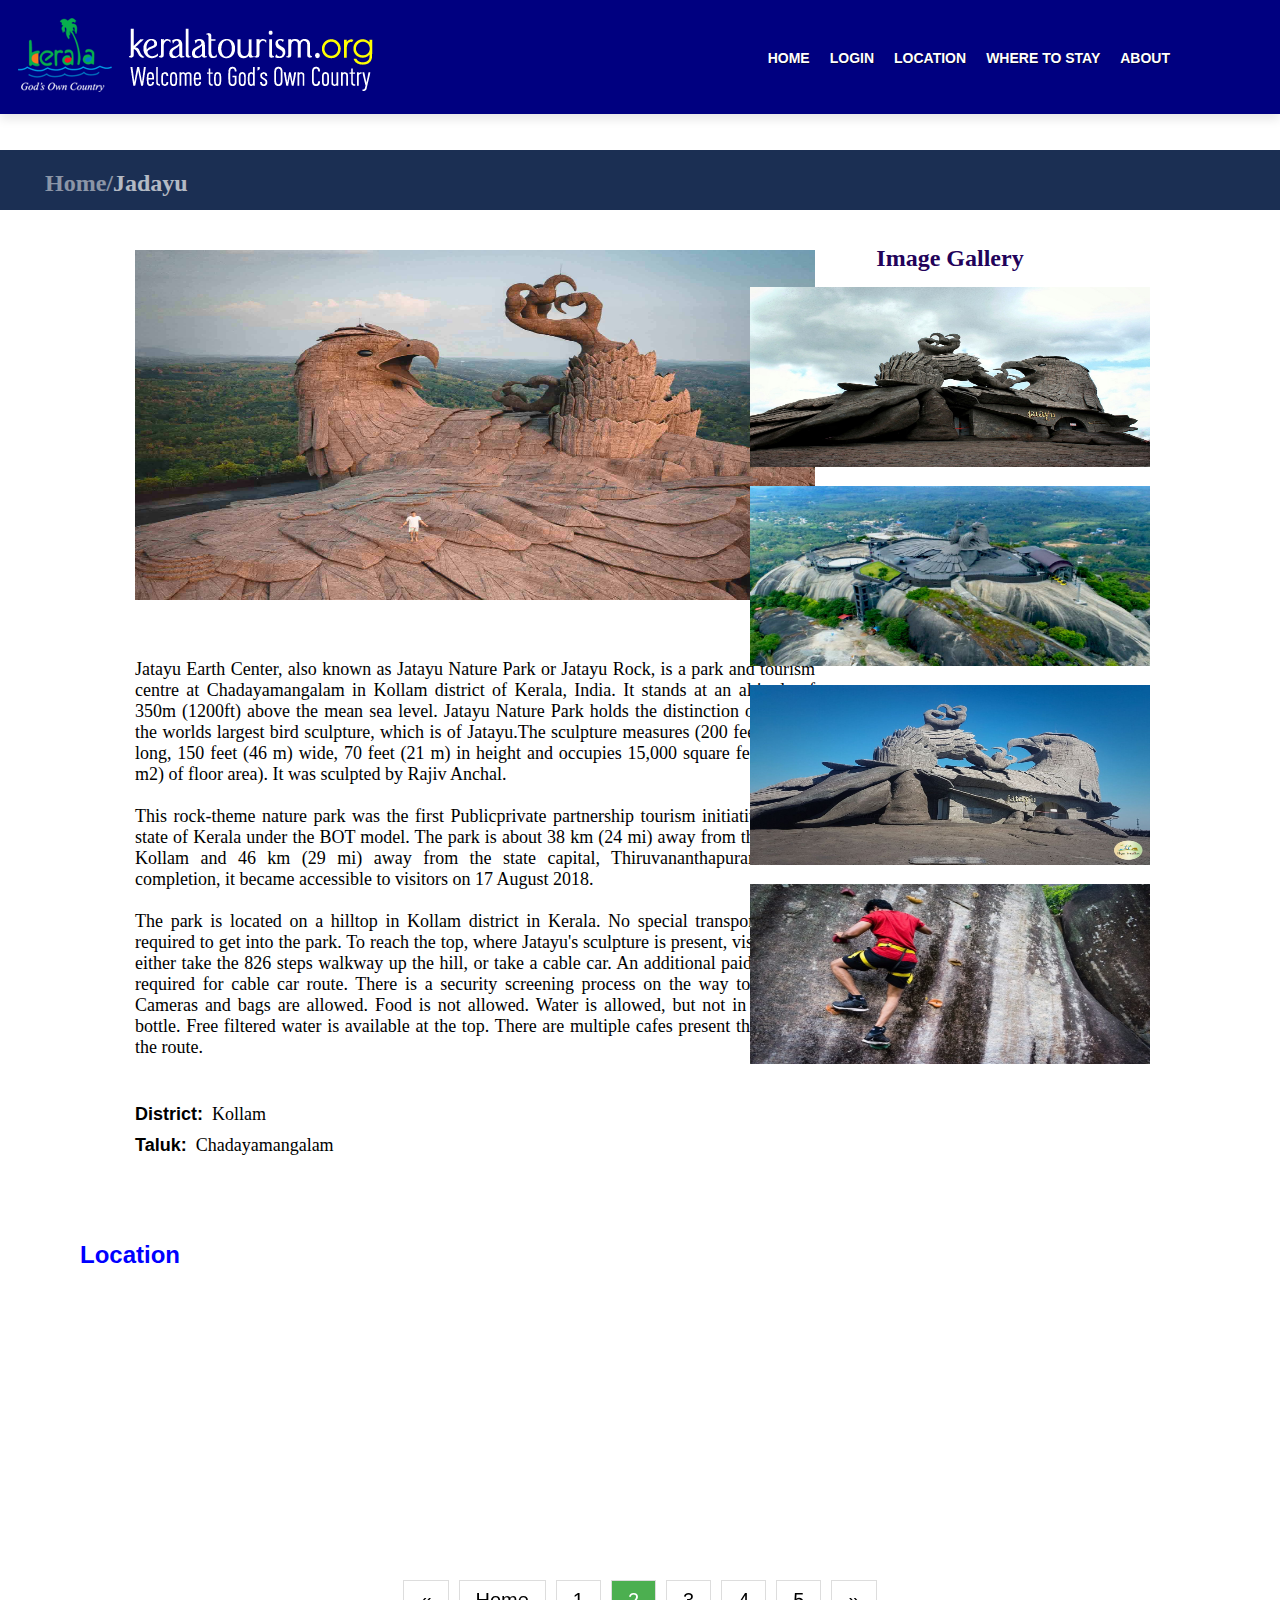
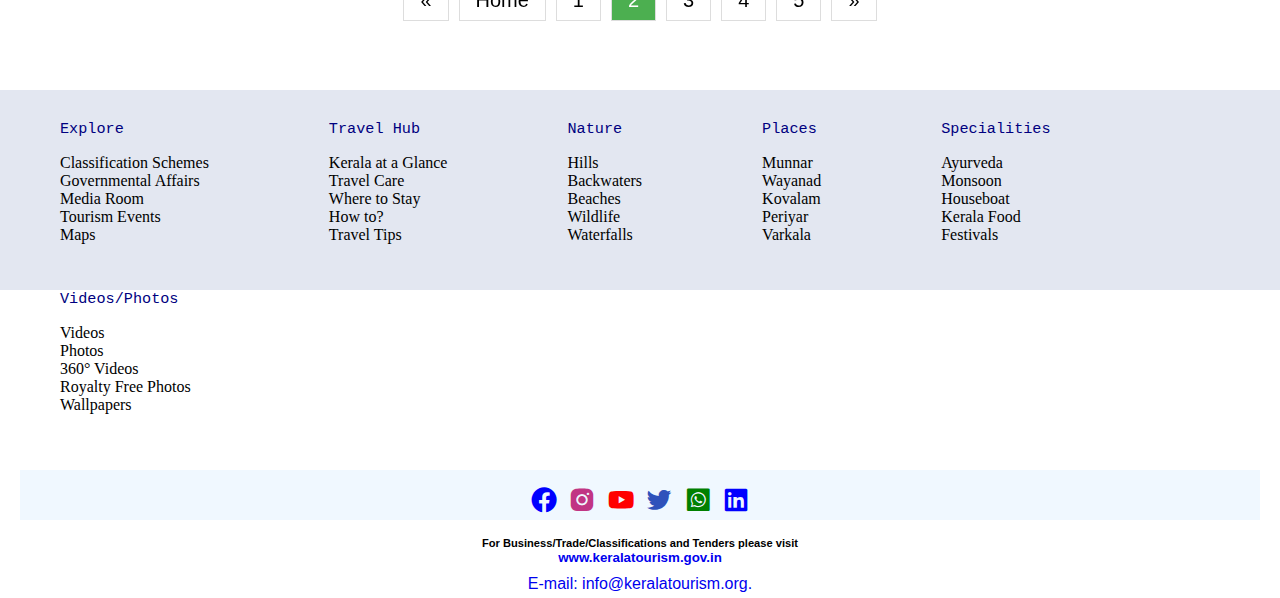
<file: jadayu.html>
<!DOCTYPE html>
<html lang="en">
<head>
    <meta charset="UTF-8">
    <meta name="viewport" content="width=device-width, initial-scale=1.0">
    <title>Jadayu</title>
    <link rel="stylesheet" href="destinationstyle.css">
    <link href='https://unpkg.com/boxicons@2.1.4/css/boxicons.min.css' rel='stylesheet'>
</head>
<body>
    <div class="header" style="position: static;">
        <div class="header-container">
            <div class="row">
                <div class="logo-container">
                    <div class="logo">
                        <a href="https://www.keralatourism.org/" title="kerala Tourism">
                            <img src="kerala-tourism-title.png" alt="kerala Tourism">
                        </a>
                    </div>
                </div>
                <div class="menu-container">
                    <div class="menu">
                        <ul class="navigation" style="font-size: 14px;">
                            <li><a href="index.html">HOME</a></li>
                            <li><a href="login.html">LOGIN</a></li>
                            <li><a href="#location">LOCATION</a></li>
                            <li><a href="https://www.keralatourism.org/where-to-stay">WHERE TO STAY</a></li>
                            <li><a href="about.html">ABOUT</a></li>
                        </ul>
                    </div>
                </div>
            </div>
        </div>
    </div>
    <div class="title-bar">
        <div class="title-text">
            <h2 style="font-family: Merriweather,serif;"><a href="index.html">Home/</a>Jadayu</h2>
        </div>
    </div>
    <div class="about-area">
        <div class="about">
            <div class="sub-image">
                <img src="Jadayu/jadayu.jpg" alt="jadayu" width="680px" height="350px">
            </div>
            <div class="sub-about">
                <p style="font-family: Merriweather,serif; font-size: 18px;">Jatayu Earth Center, also known as Jatayu Nature Park or Jatayu Rock, is a park and tourism centre at Chadayamangalam in Kollam district of Kerala, India. It stands at an altitude of 350m (1200ft) above the mean sea level. Jatayu Nature Park holds the distinction of having the worlds largest bird sculpture, which is of Jatayu.The sculpture measures (200 feet (61 m) long, 150 feet (46 m) wide, 70 feet (21 m) in height and occupies 15,000 square feet (1,400 m2) of floor area). It was sculpted by Rajiv Anchal. <br><br>This rock-theme nature park was the first Publicprivate partnership tourism initiative in the state of Kerala under the BOT model. The park is about 38 km (24 mi) away from the city of Kollam and 46 km (29 mi) away from the state capital, Thiruvananthapuram. After completion, it became accessible to visitors on 17 August 2018. <br><br>The park is located on a hilltop in Kollam district in Kerala. No special transportation is required to get into the park. To reach the top, where Jatayu's sculpture is present, visitors can either take the 826 steps walkway up the hill, or take a cable car. An additional paid ticket is required for cable car route. There is a security screening process on the way to the top. Cameras and bags are allowed. Food is not allowed. Water is allowed, but not in a plastic bottle. Free filtered water is available at the top. There are multiple cafes present throughout the route.</p><br><br>
                <p style="font-family: Merriweather,serif; font-size: 18px;"><b>District:</b>&nbsp; Kollam</p>
                <p style="font-family: Merriweather,serif; font-size: 18px;"><b>Taluk:</b>&nbsp; 
                    Chadayamangalam</p>
            </div>
            <div class="location" id="location">
                <h2 style="text-align: left; margin-left: 80px;color: blue;">Location</h2>
                <div style="margin-top: 30px;">
                    <iframe src="https://www.google.com/maps/embed?pb=!1m18!1m12!1m3!1d3942.203116822024!2d76.86449257480015!3d8.860673891601563!2m3!1f0!2f0!3f0!3m2!1i1024!2i768!4f13.1!3m3!1m2!1s0x3b05ddd5ea2b9599%3A0x77a24d56f5a90c70!2sJatayu%20Earth&#39;s%20Center!5e0!3m2!1sen!2sin!4v1697991507197!5m2!1sen!2sin" width="850" height="250" style="border:0;" allowfullscreen="" loading="lazy" referrerpolicy="no-referrer-when-downgrade"></iframe>
                </div>
            </div>
        </div>
        <div class="gallery">
            <div class="gallery-head">
                <h2 style="font-family: Merriweather,serif; font-weight: 700;">Image Gallery</h2>
            </div>
            <div class="image1">
                <img src="Jadayu.jpg" alt="image1" width="400px" height="180">
            </div>
            <div class="image2">
                <img src="Jadayu/image1.jpg" alt="image2" width="400px" height="180">
            </div>
            <div class="image3">
                <img src="Jadayu/image2.jpg" alt="image3" width="400px" height="180">
            </div>
            <div class="image4">
                <img src="Jadayu/image3.jpg" alt="image4" width="400px" height="180">
            </div>
        </div>
    </div>
    <div class="center">
        <div class="pagination">
            <a href="#">&laquo;</a>
            <a href="index.html">Home</a>
            <a href="Thekkady.html">1</a>
            <a class="active" href="jadayu.html">2</a>
            <a href="kovalam.html">3</a>
            <a href="Bekal.html">4</a>
            <a href="athirappally.html">5</a>
            <a href="#">&raquo;</a>
        </div>
    </div>
    <div class="footer-section">
        <div class="container">
            <div class="row">
                <div class="column">
                    <h3 style="color: navy; font-family: monospace;font-weight:lighter;">Explore</h3>
                    <ul class="footer-list">
                        <li><a href="https://www.keralatourism.org/business/">Classification Schemes</a></li>
                        <li><a href="https://www.keralatourism.org/governmental-affairs/">Governmental Affairs</a></li>
                        <li><a href="https://www.keralatourism.org/media/">Media Room</a></li>
                        <li><a href="https://www.keralatourism.org/event/tourism-events">Tourism Events</a></li>
                        <li><a href="https://www.keralatourism.org/maps/">Maps</a></li>
                    </ul>
                </div>
                <div class="column">
                    <h3 style="color: navy; font-family: monospace;font-weight:lighter;">Travel Hub</h3>
                    <ul class="footer-list">
                        <li><a href="https://www.keralatourism.org/kerala-at-a-glance/">Kerala at a Glance</a></li>
                        <li><a href="https://www.keralatourism.org/travelcare">Travel Care</a></li>
                        <li><a href="https://www.keralatourism.org/where-to-stay/">Where to Stay</a></li>
                        <li><a href="https://www.keralatourism.org/howto/">How to?</a></li>
                        <li><a href="https://www.keralatourism.org/travel-tips/">Travel Tips</a></li>
                    </ul>
                </div>
                <div class="column">
                    <h3 style="color: navy; font-family: monospace; font-weight:lighter;">Nature</h3>
                    <ul class="footer-list">
                        <li><a href="https://www.keralatourism.org/destination/hills/">Hills</a></li>
                        <li><a href="https://www.keralatourism.org/destination/backwater/">Backwaters</a></li>
                        <li><a href="https://www.keralatourism.org/destination/beaches/">Beaches</a></li>
                        <li><a href="https://www.keralatourism.org/destination/wildlife/">Wildlife</a></li>
                        <li><a href="https://www.keralatourism.org/destination/waterfalls/">Waterfalls</a></li>
                    </ul>
                </div>
                <div class="column">
                    <h3 style="color: navy; font-family: monospace;font-weight:lighter;">Places</h3>
                    <ul class="footer-list">
                        <li><a href="https://www.keralatourism.org/destination/munnar/202">Munnar</a></li>
                        <li><a href="https://www.keralatourism.org/destination/wayanad-district/373">Wayanad</a></li>
                        <li><a href="https://www.keralatourism.org/destination/kovalam-beach/236">Kovalam</a></li>
                        <li><a href="https://www.keralatourism.org/destination/periyar-tiger-reserve-idukki/192">Periyar</a></li>
                        <li><a href="https://www.keralatourism.org/destination/varkala-beach/328">Varkala</a></li>
                    </ul>
                </div>
                <div class="column">
                    <h3 style="color: navy; font-family: monospace;font-weight:lighter;">Specialities</h3>
                    <ul class="footer-list">
                        <li><a href="https://www.keralatourism.org/ayurveda/">Ayurveda</a></li>
                        <li><a href="https://www.keralatourism.org/monsoon/">Monsoon</a></li>
                        <li><a href="https://www.keralatourism.org/houseboat/">Houseboat</a></li>
                        <li><a href="https://www.keralatourism.org/kerala-food/">Kerala Food</a></li>
                        <li><a href="https://www.keralatourism.org/event/">Festivals</a></li>
                    </ul>
                </div>
                <div class="column">
                    <h3 style="color: navy; font-family: monospace;font-weight:lighter;">Videos/Photos</h3>
                    <ul class="footer-list">
                        <li><a href="https://www.keralatourism.org/video-gallery/">Videos</a></li>
                        <li><a href="https://www.keralatourism.org/photo-gallery/">Photos</a></li>
                        <li><a href="https://www.keralatourism.org/video-gallery/360-virtual-tour/">360° Videos</a></li>
                        <li><a href="https://www.keralatourism.org/highresolutionimages/">Royalty Free Photos</a></li>
                        <li><a href="https://www.keralatourism.org/wallpapers/">Wallpapers</a></li>
                    </ul>
                </div>
                <div class="social">
                    <div>
                        <a href="https://www.facebook.com/keralatourismofficial"><i class='bx bxl-facebook-circle' style="color: blue;"></i></a>
                        <a href="https://www.instagram.com/keralatourism/?hl=en"><i class='bx bxl-instagram-alt' style="color: #C13584;" ></i></a>
                        <a href="https://www.youtube.com/keralatourism"><i class='bx bxl-youtube' style="color: red" ></i></a>
                        <a href="https://twitter.com/keralatourism"><i class='bx bxl-twitter' style="color: rgb(47, 82, 187);"></i></a>
                        <a href="https://api.whatsapp.com/send?phone=7510512345"><i class='bx bxl-whatsapp-square' style="color: green;"></i></a>
                        <a href="https://www.linkedin.com/company/keralatourism"><i class='bx bxl-linkedin-square' style="color: blue;" ></i></a>
                    </div>
                </div>
                <div class="text-center">
                    <h3><small>For Business/Trade/Classifications and Tenders please visit</small><br>
                    <a href="http://www.keralatourism.gov.in" target="_blank">www.keralatourism.gov.in</a></h3>
                    <p style="font-size: 16px;"><a href="#">E-mail: info@keralatourism.org.</a></p>
                </div>
            </div>
        </div>
    </div>
</body>
</html>
</file>
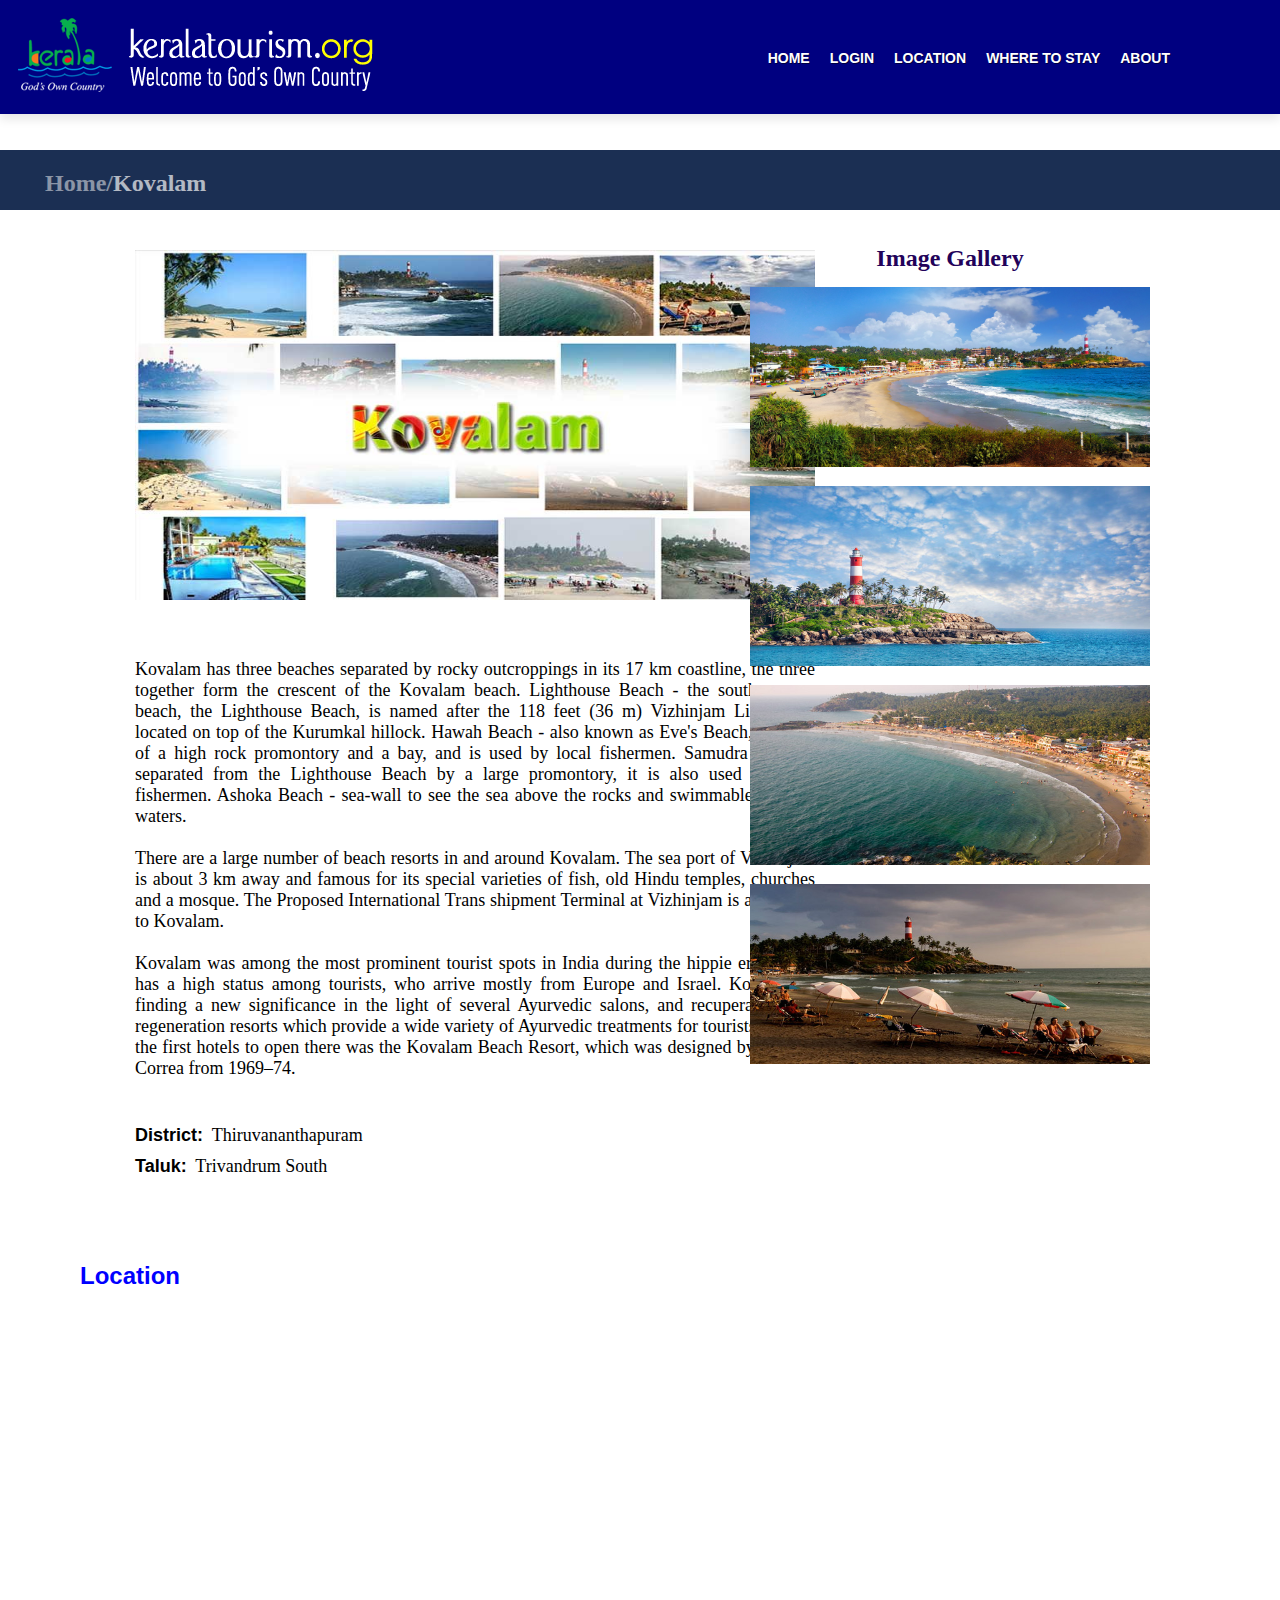
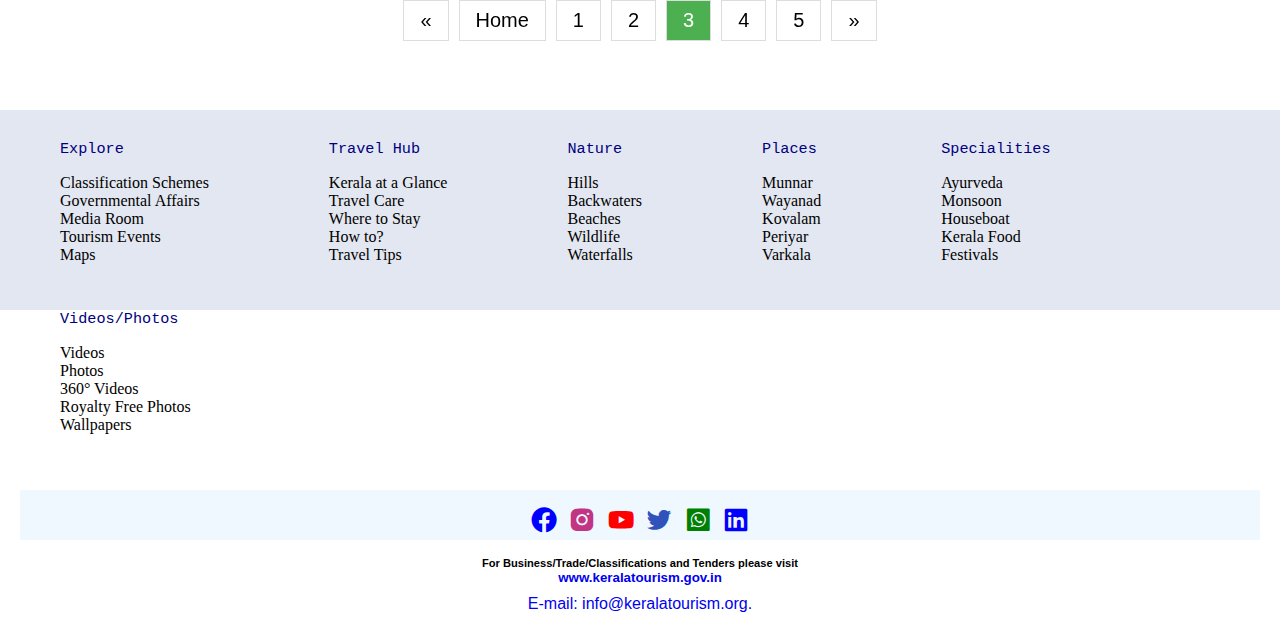
<file: kovalam.html>
<!DOCTYPE html>
<html lang="en">
<head>
    <meta charset="UTF-8">
    <meta name="viewport" content="width=device-width, initial-scale=1.0">
    <title>Kovalam</title>
    <link rel="stylesheet" href="destinationstyle.css">
    <link href='https://unpkg.com/boxicons@2.1.4/css/boxicons.min.css' rel='stylesheet'>
</head>
<body>
    <div class="header" style="position: static;">
        <div class="header-container">
            <div class="row">
                <div class="logo-container">
                    <div class="logo">
                        <a href="https://www.keralatourism.org/" title="kerala Tourism">
                            <img src="kerala-tourism-title.png" alt="kerala Tourism">
                        </a>
                    </div>
                </div>
                <div class="menu-container">
                    <div class="menu">
                        <ul class="navigation" style="font-size: 14px;">
                            <li><a href="index.html">HOME</a></li>
                            <li><a href="login.html">LOGIN</a></li>
                            <li><a href="#location">LOCATION</a></li>
                            <li><a href="https://www.keralatourism.org/where-to-stay">WHERE TO STAY</a></li>
                            <li><a href="about.html">ABOUT</a></li>
                        </ul>
                    </div>
                </div>
            </div>
        </div>
    </div>
    <div class="title-bar">
        <div class="title-text">
            <h2 style="font-family: Merriweather,serif;"><a href="index.html">Home/</a>Kovalam</h2>
        </div>
    </div>
    <div class="about-area">
        <div class="about">
            <div class="sub-image">
                <img src="Kovalam/Kovalam.jpg" alt="Kovalam" width="680px" height="350px">
            </div>
            <div class="sub-about">
                <p style="font-family: Merriweather,serif; font-size: 18px;">Kovalam has three beaches separated by rocky outcroppings in its 17 km coastline, the three together form the crescent of the Kovalam beach. Lighthouse Beach - the southernmost beach, the Lighthouse Beach, is named after the 118 feet (36 m) Vizhinjam Lighthouse located on top of the Kurumkal hillock. Hawah Beach - also known as Eve's Beach, consists of a high rock promontory and a bay, and is used by local fishermen. Samudra Beach - separated from the Lighthouse Beach by a large promontory, it is also used by local fishermen. Ashoka Beach - sea-wall to see the sea above the rocks and swimmable shallow waters. <br><br>There are a large number of beach resorts in and around Kovalam. The sea port of Vizhinjam is about 3 km away and famous for its special varieties of fish, old Hindu temples, churches and a mosque. The Proposed International Trans shipment Terminal at Vizhinjam is also close to Kovalam.<br><br>Kovalam was among the most prominent tourist spots in India during the hippie era. It still has a high status among tourists, who arrive mostly from Europe and Israel. Kovalam is finding a new significance in the light of several Ayurvedic salons, and recuperation and regeneration resorts which provide a wide variety of Ayurvedic treatments for tourists. One of the first hotels to open there was the Kovalam Beach Resort, which was designed by Charles Correa from 1969–74. </p><br><br>
                <p style="font-family: Merriweather,serif; font-size: 18px;"><b>District:</b>&nbsp; Thiruvananthapuram</p>
                <p style="font-family: Merriweather,serif; font-size: 18px;"><b>Taluk:</b>&nbsp; 
                    Trivandrum South</p>
            </div>
            <div class="location" id="location">
                <h2 style="text-align: left; margin-left: 80px;color: blue;">Location</h2>
                <div style="margin-top: 30px;">
                    <iframe src="https://www.google.com/maps/embed?pb=!1m18!1m12!1m3!1d3947.1301316844047!2d76.97345427479648!3d8.388859398681108!2m3!1f0!2f0!3f0!3m2!1i1024!2i768!4f13.1!3m3!1m2!1s0x3b05a5af7a1bfb09%3A0xda904a101fdef36f!2sKovalam%20Beach!5e0!3m2!1sen!2sin!4v1697992416690!5m2!1sen!2sin" width="850" height="250" style="border:0;" allowfullscreen="" loading="lazy" referrerpolicy="no-referrer-when-downgrade"></iframe>
                </div>
            </div>
        </div>
        <div class="gallery">
            <div class="gallery-head">
                <h2 style="font-family: Merriweather,serif; font-weight: 700;">Image Gallery</h2>
            </div>
            <div class="image1">
                <img src="Kovalam.jpg" alt="image1" width="400px" height="180">
            </div>
            <div class="image2">
                <img src="Kovalam/image1.jpg" alt="image2" width="400px" height="180">
            </div>
            <div class="image3">
                <img src="Kovalam/image2.jpg" alt="image3" width="400px" height="180">
            </div>
            <div class="image4">
                <img src="Kovalam/image3.jpg" alt="image4" width="400px" height="180">
            </div>
        </div>
    </div>
    <div class="center">
        <div class="pagination" style="margin-top: 40px;">
            <a href="#">&laquo;</a>
            <a href="index.html">Home</a>
            <a href="Thekkady.html">1</a>
            <a href="jadayu.html">2</a>
            <a class="active" href="kovalam.html">3</a>
            <a href="Bekal.html">4</a>
            <a href="athirappally.html">5</a>
            <a href="#">&raquo;</a>
        </div>
    </div>
    <div class="footer-section">
        <div class="container">
            <div class="row">
                <div class="column">
                    <h3 style="color: navy; font-family: monospace;font-weight:lighter;">Explore</h3>
                    <ul class="footer-list">
                        <li><a href="https://www.keralatourism.org/business/">Classification Schemes</a></li>
                        <li><a href="https://www.keralatourism.org/governmental-affairs/">Governmental Affairs</a></li>
                        <li><a href="https://www.keralatourism.org/media/">Media Room</a></li>
                        <li><a href="https://www.keralatourism.org/event/tourism-events">Tourism Events</a></li>
                        <li><a href="https://www.keralatourism.org/maps/">Maps</a></li>
                    </ul>
                </div>
                <div class="column">
                    <h3 style="color: navy; font-family: monospace;font-weight:lighter;">Travel Hub</h3>
                    <ul class="footer-list">
                        <li><a href="https://www.keralatourism.org/kerala-at-a-glance/">Kerala at a Glance</a></li>
                        <li><a href="https://www.keralatourism.org/travelcare">Travel Care</a></li>
                        <li><a href="https://www.keralatourism.org/where-to-stay/">Where to Stay</a></li>
                        <li><a href="https://www.keralatourism.org/howto/">How to?</a></li>
                        <li><a href="https://www.keralatourism.org/travel-tips/">Travel Tips</a></li>
                    </ul>
                </div>
                <div class="column">
                    <h3 style="color: navy; font-family: monospace; font-weight:lighter;">Nature</h3>
                    <ul class="footer-list">
                        <li><a href="https://www.keralatourism.org/destination/hills/">Hills</a></li>
                        <li><a href="https://www.keralatourism.org/destination/backwater/">Backwaters</a></li>
                        <li><a href="https://www.keralatourism.org/destination/beaches/">Beaches</a></li>
                        <li><a href="https://www.keralatourism.org/destination/wildlife/">Wildlife</a></li>
                        <li><a href="https://www.keralatourism.org/destination/waterfalls/">Waterfalls</a></li>
                    </ul>
                </div>
                <div class="column">
                    <h3 style="color: navy; font-family: monospace;font-weight:lighter;">Places</h3>
                    <ul class="footer-list">
                        <li><a href="https://www.keralatourism.org/destination/munnar/202">Munnar</a></li>
                        <li><a href="https://www.keralatourism.org/destination/wayanad-district/373">Wayanad</a></li>
                        <li><a href="https://www.keralatourism.org/destination/kovalam-beach/236">Kovalam</a></li>
                        <li><a href="https://www.keralatourism.org/destination/periyar-tiger-reserve-idukki/192">Periyar</a></li>
                        <li><a href="https://www.keralatourism.org/destination/varkala-beach/328">Varkala</a></li>
                    </ul>
                </div>
                <div class="column">
                    <h3 style="color: navy; font-family: monospace;font-weight:lighter;">Specialities</h3>
                    <ul class="footer-list">
                        <li><a href="https://www.keralatourism.org/ayurveda/">Ayurveda</a></li>
                        <li><a href="https://www.keralatourism.org/monsoon/">Monsoon</a></li>
                        <li><a href="https://www.keralatourism.org/houseboat/">Houseboat</a></li>
                        <li><a href="https://www.keralatourism.org/kerala-food/">Kerala Food</a></li>
                        <li><a href="https://www.keralatourism.org/event/">Festivals</a></li>
                    </ul>
                </div>
                <div class="column">
                    <h3 style="color: navy; font-family: monospace;font-weight:lighter;">Videos/Photos</h3>
                    <ul class="footer-list">
                        <li><a href="https://www.keralatourism.org/video-gallery/">Videos</a></li>
                        <li><a href="https://www.keralatourism.org/photo-gallery/">Photos</a></li>
                        <li><a href="https://www.keralatourism.org/video-gallery/360-virtual-tour/">360° Videos</a></li>
                        <li><a href="https://www.keralatourism.org/highresolutionimages/">Royalty Free Photos</a></li>
                        <li><a href="https://www.keralatourism.org/wallpapers/">Wallpapers</a></li>
                    </ul>
                </div>
                <div class="social">
                    <div>
                        <a href="https://www.facebook.com/keralatourismofficial"><i class='bx bxl-facebook-circle' style="color: blue;"></i></a>
                        <a href="https://www.instagram.com/keralatourism/?hl=en"><i class='bx bxl-instagram-alt' style="color: #C13584;" ></i></a>
                        <a href="https://www.youtube.com/keralatourism"><i class='bx bxl-youtube' style="color: red" ></i></a>
                        <a href="https://twitter.com/keralatourism"><i class='bx bxl-twitter' style="color: rgb(47, 82, 187);"></i></a>
                        <a href="https://api.whatsapp.com/send?phone=7510512345"><i class='bx bxl-whatsapp-square' style="color: green;"></i></a>
                        <a href="https://www.linkedin.com/company/keralatourism"><i class='bx bxl-linkedin-square' style="color: blue;" ></i></a>
                    </div>
                </div>
                <div class="text-center">
                    <h3><small>For Business/Trade/Classifications and Tenders please visit</small><br>
                    <a href="http://www.keralatourism.gov.in" target="_blank">www.keralatourism.gov.in</a></h3>
                    <p style="font-size: 16px;"><a href="#">E-mail: info@keralatourism.org.</a></p>
                </div>
            </div>
        </div>
    </div>

</body>
</html>
</file>
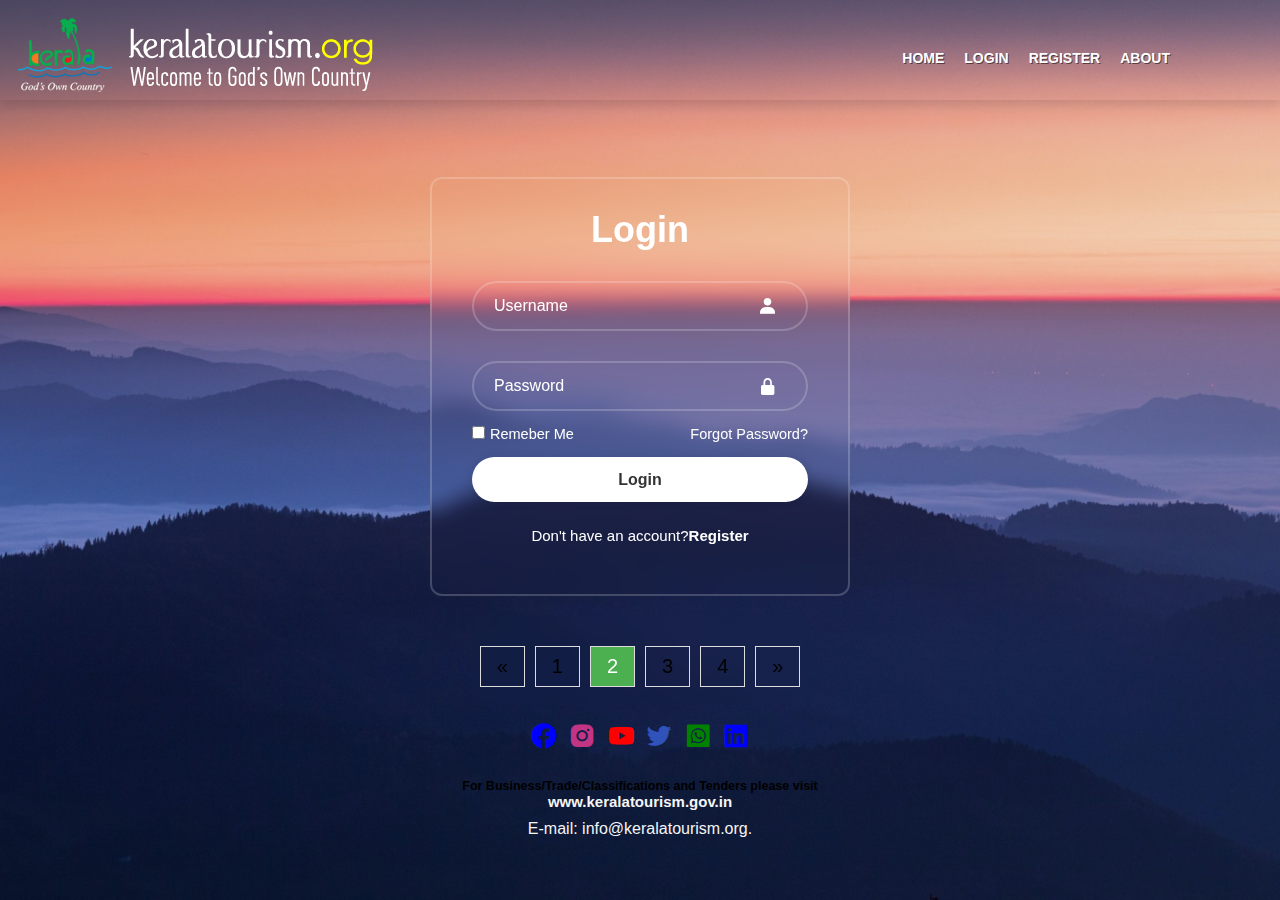
<file: login.html>
<!DOCTYPE html>
<html lang="en">
<head>
    <meta charset="UTF-8">
    <meta name="viewport" content="width=device-width, initial-scale=1.0">
    <title>Kerala Tourism- Login</title>
    <link rel="stylesheet" type="text/css" href="loginstyle.css">
    <link href='https://unpkg.com/boxicons@2.1.4/css/boxicons.min.css' rel='stylesheet'>
</head>
<body>
    <div class="header">
        <div class="header-container">
            <div class="row">
                <div class="logo-container">
                    <div class="logo">
                        <a href="https://www.keralatourism.org/" title="kerala Tourism">
                            <img src="kerala-tourism-title.png" alt="kerala Tourism">
                        </a>
                    </div>
                </div>
                <div class="menu-container">
                    <div class="menu">
                        <ul class="navigation" style="font-size: 14px;">
                            <li><a href="index.html">HOME</a></li>
                            <li><a href="login.html">LOGIN</a></li>
                            <li><a href="signup.html">REGISTER</a></li>
                            <li><a href="about.html">ABOUT</a></li>
                        </ul>
                    </div>
                </div>
            </div>
        </div>
    </div>
    <div class="body-element">
        <div class="wrapper">
            <form action="">
                <h1>Login</h1>
                <div class="input-box">
                    <input type="text" placeholder="Username" required>
                    <i class='bx bxs-user'></i>
                </div>
                <div class="input-box">
                    <input type="password" placeholder="Password" required>
                    <i class='bx bxs-lock-alt' ></i>
                </div>
                <div class="remeber-forgot">
                    <label><Input type="checkbox">Remeber Me</label>
                    <a href="signup.html">Forgot Password?</a>
                </div>
                <button type="submit" class="btn">Login</button>
                <div class="register-link">
                    <p>Don't have an account?<a href="signup.html">Register</a></p>
                </div>
            </form>
        </div>
        <div class="center">
            <div class="pagination">
                <a href="#">&laquo;</a>
                <a href="index.html">1</a>
                <a class="active" href="login.html">2</a>
                <a href="signup.html">3</a>
                <a href="about.html">4</a>
                <a href="#">&raquo;</a>
            </div>
        </div>
        <div class="social">
            <div>
                <a href="https://www.facebook.com/keralatourismofficial"><i class='bx bxl-facebook-circle' style="color: blue;"></i></a>
                <a href="https://www.instagram.com/keralatourism/?hl=en"><i class='bx bxl-instagram-alt' style="color: #C13584;" ></i></a>
                <a href="https://www.youtube.com/keralatourism"><i class='bx bxl-youtube' style="color: red" ></i></a>
                <a href="https://twitter.com/keralatourism"><i class='bx bxl-twitter' style="color: rgb(47, 82, 187);"></i></a>
                <a href="https://api.whatsapp.com/send?phone=7510512345"><i class='bx bxl-whatsapp-square' style="color: green;"></i></a>
                <a href="https://www.linkedin.com/company/keralatourism"><i class='bx bxl-linkedin-square' style="color: blue;" ></i></a>
            </div>
        </div>
        <div class="text-center">
            <h3><small>For Business/Trade/Classifications and Tenders please visit</small><br>
            <a href="http://www.keralatourism.gov.in" target="_blank">www.keralatourism.gov.in</a></h3>
            <p style="font-size: 16px;"><a href="#">E-mail: info@keralatourism.org.</a></p>
        </div>
    </div>
</body>
</html>
</file>
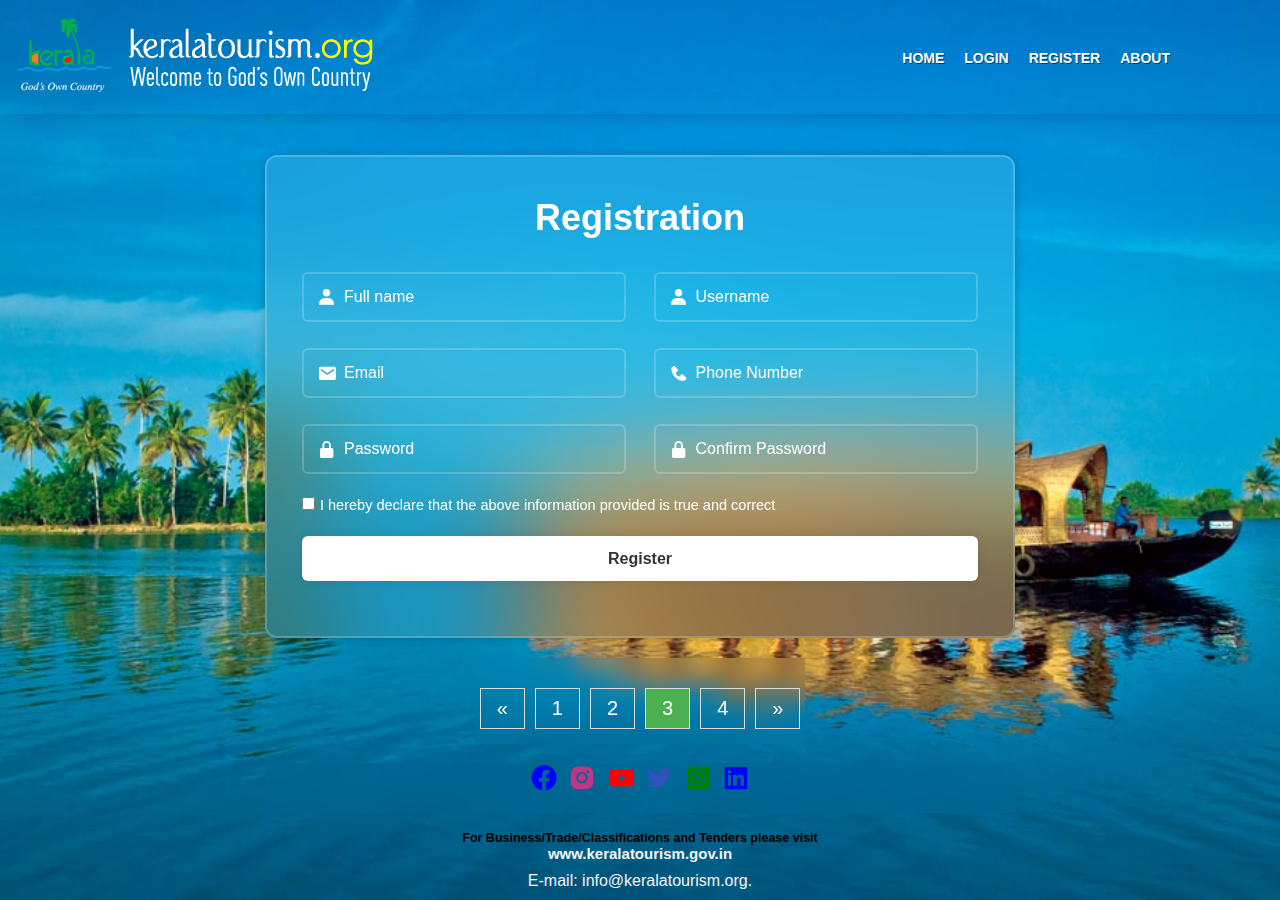
<file: signup.html>
<!DOCTYPE html>
<html lang="en">
<head>
    <meta charset="UTF-8">
    <meta name="viewport" content="width=device-width, initial-scale=1.0">
    <title>Kerala Tourism- Register</title>
    <link rel="stylesheet" type="text/css" href="signupstyle.css">
    <link href='https://unpkg.com/boxicons@2.1.4/css/boxicons.min.css' rel='stylesheet'>
</head>
<body>
    <div class="header">
        <div class="header-container">
            <div class="row">
                <div class="logo-container">
                    <div class="logo">
                        <a href="https://www.keralatourism.org/" title="kerala Tourism">
                            <img src="kerala-tourism-title.png" alt="kerala Tourism">
                        </a>
                    </div>
                </div>
                <div class="menu-container">
                    <div class="menu">
                        <ul class="navigation" style="font-size: 14px;">
                            <li><a href="index.html">HOME</a></li>
                            <li><a href="login.html">LOGIN</a></li>
                            <li><a href="signup.html">REGISTER</a></li>
                            <li><a href="about.html">ABOUT</a></li>
                        </ul>
                    </div>
                </div>
            </div>
        </div>
    </div>
    <div class="body-element">
        <div class="wrapper">
            <form action="">
                <h1>Registration</h1>
                <div class="input-box">
                    <div class="input-field">
                        <input type="text" placeholder="Full name" required>
                        <i class='bx bxs-user' ></i>
                    </div>
                    <div class="input-field">
                        <input type="text" placeholder="Username" required>
                        <i class='bx bxs-user' ></i>
                    </div>
                </div>
                <div class="input-box">
                    <div class="input-field">
                        <input type="text" placeholder="Email" required>
                        <i class='bx bxs-envelope' ></i>
                    </div>
                    <div class="input-field">
                        <input type="text" placeholder="Phone Number" required>
                        <i class='bx bxs-phone' ></i>
                    </div>
                </div>
                <div class="input-box">
                    <div class="input-field">
                        <input type="password" placeholder="Password" required>
                        <i class='bx bxs-lock-alt' ></i>
                    </div>
                    <div class="input-field">
                        <input type="password" placeholder="Confirm Password" required>
                        <i class='bx bxs-lock-alt' ></i>
                    </div>
                </div>
                <label><Input type="checkbox">I hereby declare that the above information provided is true and correct</label>
                <button type="submit" class="btn">Register</button>
            </form>
        </div>
        <div class="center">
            <div class="pagination">
                <a href="#">&laquo;</a>
                <a href="index.html">1</a>
                <a href="login.html">2</a>
                <a class="active" href="signup.html">3</a>
                <a href="about.html">4</a>
                <a href="#">&raquo;</a>
            </div>
        </div>
        <div class="social">
            <div>
                <a href="https://www.facebook.com/keralatourismofficial"><i class='bx bxl-facebook-circle' style="color: blue;"></i></a>
                <a href="https://www.instagram.com/keralatourism/?hl=en"><i class='bx bxl-instagram-alt' style="color: #C13584;" ></i></a>
                <a href="https://www.youtube.com/keralatourism"><i class='bx bxl-youtube' style="color: red" ></i></a>
                <a href="https://twitter.com/keralatourism"><i class='bx bxl-twitter' style="color: rgb(47, 82, 187);"></i></a>
                <a href="https://api.whatsapp.com/send?phone=7510512345"><i class='bx bxl-whatsapp-square' style="color: green;"></i></a>
                <a href="https://www.linkedin.com/company/keralatourism"><i class='bx bxl-linkedin-square' style="color: blue;" ></i></a>
            </div>
        </div>
        <div class="text-center">
            <h3><small>For Business/Trade/Classifications and Tenders please visit</small><br>
            <a href="http://www.keralatourism.gov.in" target="_blank">www.keralatourism.gov.in</a></h3>
            <p style="font-size: 16px;"><a href="#">E-mail: info@keralatourism.org.</a></p>
        </div>
    </div>
    
</body>
</html>
</file>
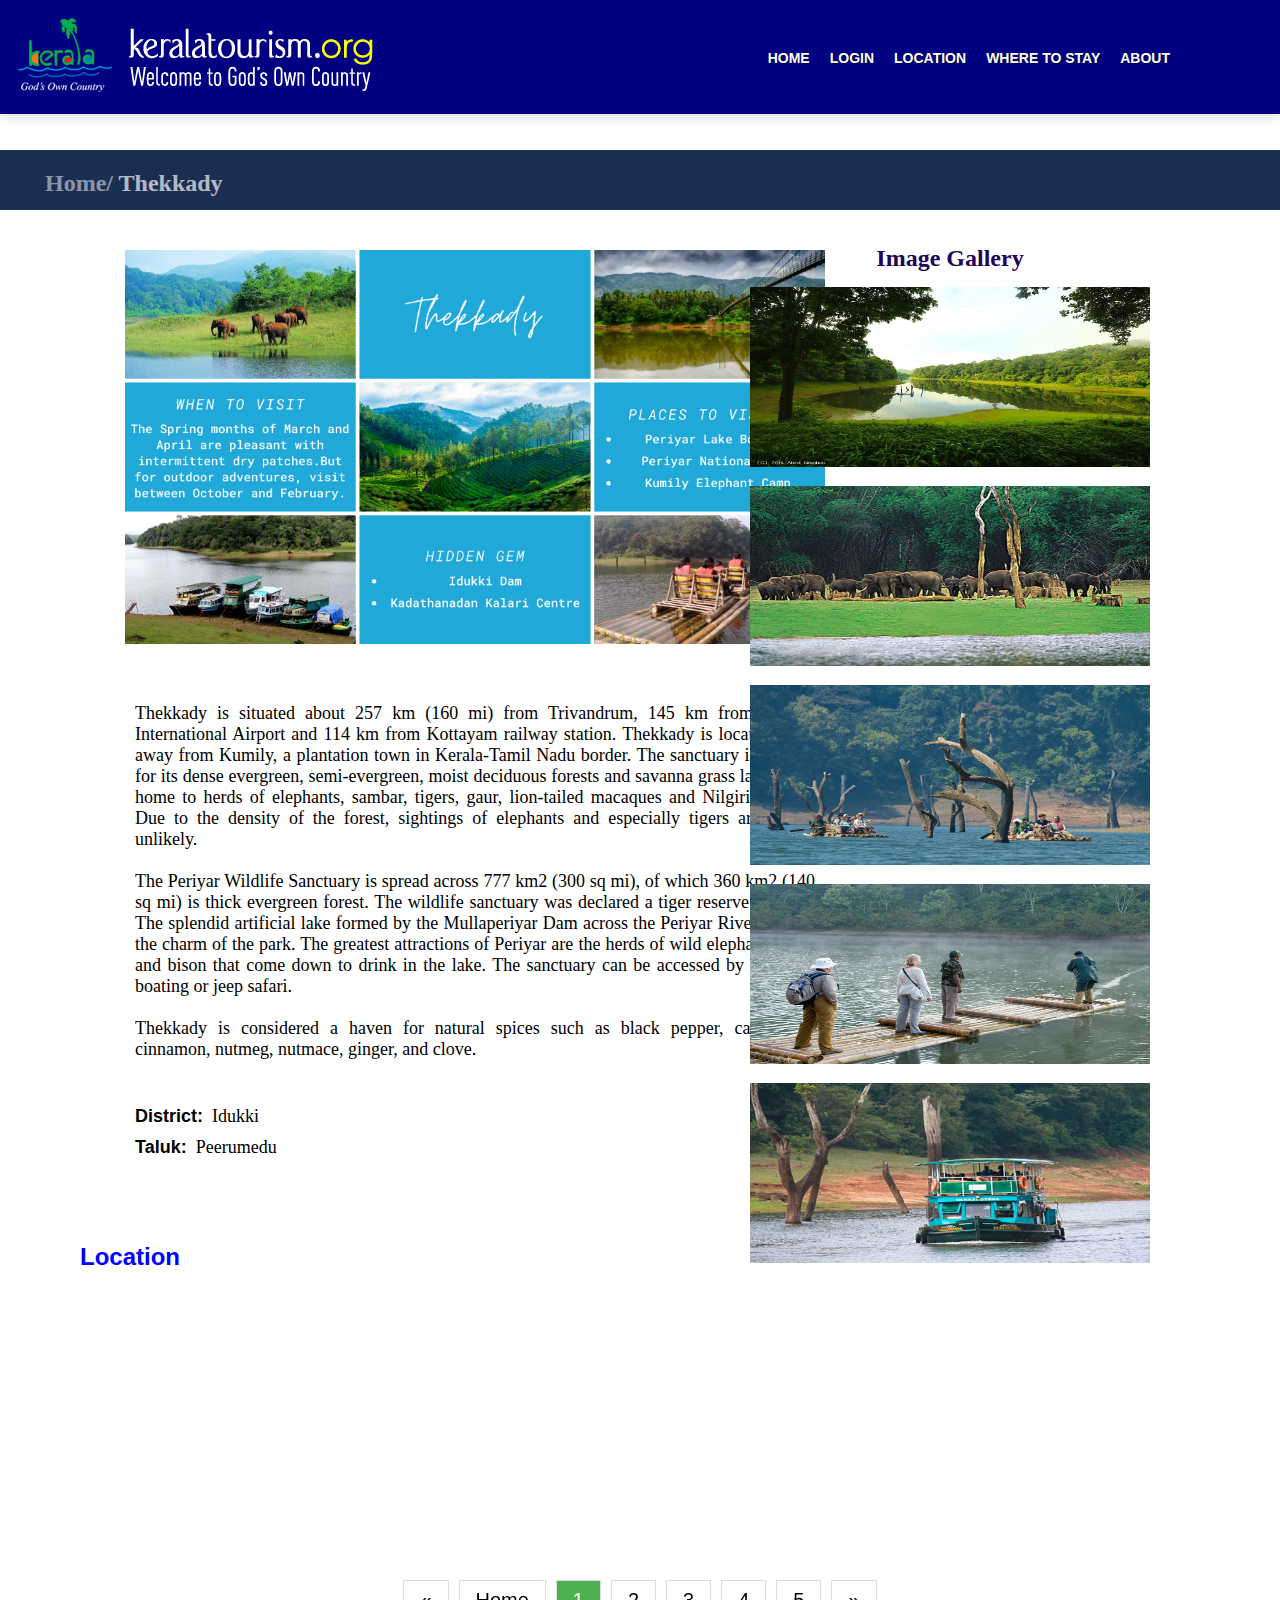
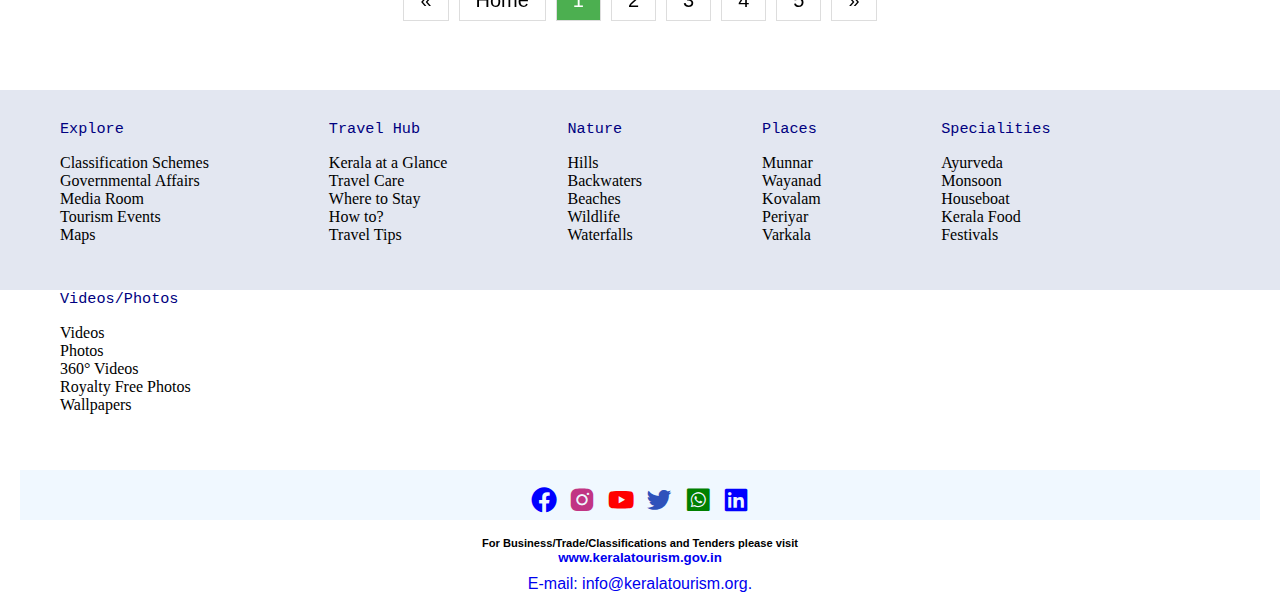
<file: Thekkady.html>
<!DOCTYPE html>
<html lang="en">
<head>
    <meta charset="UTF-8">
    <meta name="viewport" content="width=device-width, initial-scale=1.0">
    <title>Thekkady</title>
    <link rel="stylesheet" href="destinationstyle.css">
    <link href='https://unpkg.com/boxicons@2.1.4/css/boxicons.min.css' rel='stylesheet'>
</head>
<body>
    <div class="header" style="position: static;">
        <div class="header-container">
            <div class="row">
                <div class="logo-container">
                    <div class="logo">
                        <a href="https://www.keralatourism.org/" title="kerala Tourism">
                            <img src="kerala-tourism-title.png" alt="kerala Tourism">
                        </a>
                    </div>
                </div>
                <div class="menu-container">
                    <div class="menu">
                        <ul class="navigation" style="font-size: 14px;">
                            <li><a href="index.html">HOME</a></li>
                            <li><a href="login.html">LOGIN</a></li>
                            <li><a href="#location">LOCATION</a></li>
                            <li><a href="https://www.keralatourism.org/where-to-stay">WHERE TO STAY</a></li>
                            <li><a href="about.html">ABOUT</a></li>
                        </ul>
                    </div>
                </div>
            </div>
        </div>
    </div>
    <div class="title-bar">
        <div class="title-text">
            <h2 style="font-family: Merriweather,serif;"><a href="index.html">Home/</a> Thekkady</h2>
        </div>
    </div>
    <div class="about-area">
        <div class="about">
            <div class="sub-image">
                <img src="Thekkay/Thekkady.png" alt="Thekkady" width="700px">
            </div>
            <div class="sub-about">
                <p style="font-family: Merriweather,serif; font-size: 18px;">Thekkady is situated about 257 km (160 mi) from Trivandrum, 145 km from Cochin International Airport and 114 km from Kottayam railway station. Thekkady is located 4 km away from Kumily, a plantation town in Kerala-Tamil Nadu border. The sanctuary is famous for its dense evergreen, semi-evergreen, moist deciduous forests and savanna grass lands. It is home to herds of elephants, sambar, tigers, gaur, lion-tailed macaques and Nilgiri langurs. Due to the density of the forest, sightings of elephants and especially tigers are highly unlikely. <br><br>The Periyar Wildlife Sanctuary is spread across 777 km2 (300 sq mi), of which 360 km2 (140 sq mi) is thick evergreen forest. The wildlife sanctuary was declared a tiger reserve in 1978. The splendid artificial lake formed by the Mullaperiyar Dam across the Periyar River adds to the charm of the park. The greatest attractions of Periyar are the herds of wild elephants, deer and bison that come down to drink in the lake. The sanctuary can be accessed by trekking, boating or jeep safari. <br><br>Thekkady is considered a haven for natural spices such as black pepper, cardamom, cinnamon, nutmeg, nutmace, ginger, and clove.</p><br><br>
                <p style="font-family: Merriweather,serif; font-size: 18px;"><b>District:</b>&nbsp; Idukki</p>
                <p style="font-family: Merriweather,serif; font-size: 18px;"><b>Taluk:</b>&nbsp; Peerumedu</p>
            </div>
            <div class="location" id="location">
                <h2 style="text-align: left; margin-left: 80px;color: blue;">Location</h2>
                <div style="margin-top: 30px;">
                    <iframe src="https://www.google.com/maps/embed?pb=!1m18!1m12!1m3!1d6616.5515090893405!2d77.17599975502283!3d9.575857920637016!2m3!1f0!2f0!3f0!3m2!1i1024!2i768!4f13.1!3m3!1m2!1s0x3b0655e39cb3b41b%3A0x90c5a170b1314593!2sThekkady%20Boat%20Landing!5e0!3m2!1sen!2sin!4v1697994000555!5m2!1sen!2sin" width="850" height="250" style="border:0;" allowfullscreen="" loading="lazy" referrerpolicy="no-referrer-when-downgrade"></iframe>
                </div>
            </div>
        </div>
        <div class="gallery">
            <div class="gallery-head">
                <h2 style="font-family: Merriweather,serif; font-weight: 700;">Image Gallery</h2>
            </div>
            <div class="image1">
                <img src="Thekkay/image1.jpg" alt="image1" width="400px" height="180">
            </div>
            <div class="image2">
                <img src="Thekkay/image2.jpg" alt="image2" width="400px" height="180">
            </div>
            <div class="image3">
                <img src="Thekkay/image3.jpg" alt="image3" width="400px" height="180">
            </div>
            <div class="image4">
                <img src="Thekkay/image4.jpg" alt="image4" width="400px" height="180">
            </div>
            <div class="image5">
                <img src="Thekkay/image5.jpg" alt="image5" width="400px" height="180">
            </div>
        </div>
    </div>
    <div class="center">
        <div class="pagination">
            <a href="#">&laquo;</a>
            <a href="index.html">Home</a>
            <a class="active" href="Thekkady.html">1</a>
            <a href="jadayu.html">2</a>
            <a href="kovalam.html">3</a>
            <a href="Bekal.html">4</a>
            <a href="athirappally.html">5</a>
            <a href="#">&raquo;</a>
        </div>
    </div>
    <div class="footer-section">
        <div class="container">
            <div class="row">
                <div class="column">
                    <h3 style="color: navy; font-family: monospace;font-weight:lighter;">Explore</h3>
                    <ul class="footer-list">
                        <li><a href="https://www.keralatourism.org/business/">Classification Schemes</a></li>
                        <li><a href="https://www.keralatourism.org/governmental-affairs/">Governmental Affairs</a></li>
                        <li><a href="https://www.keralatourism.org/media/">Media Room</a></li>
                        <li><a href="https://www.keralatourism.org/event/tourism-events">Tourism Events</a></li>
                        <li><a href="https://www.keralatourism.org/maps/">Maps</a></li>
                    </ul>
                </div>
                <div class="column">
                    <h3 style="color: navy; font-family: monospace;font-weight:lighter;">Travel Hub</h3>
                    <ul class="footer-list">
                        <li><a href="https://www.keralatourism.org/kerala-at-a-glance/">Kerala at a Glance</a></li>
                        <li><a href="https://www.keralatourism.org/travelcare">Travel Care</a></li>
                        <li><a href="https://www.keralatourism.org/where-to-stay/">Where to Stay</a></li>
                        <li><a href="https://www.keralatourism.org/howto/">How to?</a></li>
                        <li><a href="https://www.keralatourism.org/travel-tips/">Travel Tips</a></li>
                    </ul>
                </div>
                <div class="column">
                    <h3 style="color: navy; font-family: monospace; font-weight:lighter;">Nature</h3>
                    <ul class="footer-list">
                        <li><a href="https://www.keralatourism.org/destination/hills/">Hills</a></li>
                        <li><a href="https://www.keralatourism.org/destination/backwater/">Backwaters</a></li>
                        <li><a href="https://www.keralatourism.org/destination/beaches/">Beaches</a></li>
                        <li><a href="https://www.keralatourism.org/destination/wildlife/">Wildlife</a></li>
                        <li><a href="https://www.keralatourism.org/destination/waterfalls/">Waterfalls</a></li>
                    </ul>
                </div>
                <div class="column">
                    <h3 style="color: navy; font-family: monospace;font-weight:lighter;">Places</h3>
                    <ul class="footer-list">
                        <li><a href="https://www.keralatourism.org/destination/munnar/202">Munnar</a></li>
                        <li><a href="https://www.keralatourism.org/destination/wayanad-district/373">Wayanad</a></li>
                        <li><a href="https://www.keralatourism.org/destination/kovalam-beach/236">Kovalam</a></li>
                        <li><a href="https://www.keralatourism.org/destination/periyar-tiger-reserve-idukki/192">Periyar</a></li>
                        <li><a href="https://www.keralatourism.org/destination/varkala-beach/328">Varkala</a></li>
                    </ul>
                </div>
                <div class="column">
                    <h3 style="color: navy; font-family: monospace;font-weight:lighter;">Specialities</h3>
                    <ul class="footer-list">
                        <li><a href="https://www.keralatourism.org/ayurveda/">Ayurveda</a></li>
                        <li><a href="https://www.keralatourism.org/monsoon/">Monsoon</a></li>
                        <li><a href="https://www.keralatourism.org/houseboat/">Houseboat</a></li>
                        <li><a href="https://www.keralatourism.org/kerala-food/">Kerala Food</a></li>
                        <li><a href="https://www.keralatourism.org/event/">Festivals</a></li>
                    </ul>
                </div>
                <div class="column">
                    <h3 style="color: navy; font-family: monospace;font-weight:lighter;">Videos/Photos</h3>
                    <ul class="footer-list">
                        <li><a href="https://www.keralatourism.org/video-gallery/">Videos</a></li>
                        <li><a href="https://www.keralatourism.org/photo-gallery/">Photos</a></li>
                        <li><a href="https://www.keralatourism.org/video-gallery/360-virtual-tour/">360° Videos</a></li>
                        <li><a href="https://www.keralatourism.org/highresolutionimages/">Royalty Free Photos</a></li>
                        <li><a href="https://www.keralatourism.org/wallpapers/">Wallpapers</a></li>
                    </ul>
                </div>
                <div class="social">
                    <div>
                        <a href="https://www.facebook.com/keralatourismofficial"><i class='bx bxl-facebook-circle' style="color: blue;"></i></a>
                        <a href="https://www.instagram.com/keralatourism/?hl=en"><i class='bx bxl-instagram-alt' style="color: #C13584;" ></i></a>
                        <a href="https://www.youtube.com/keralatourism"><i class='bx bxl-youtube' style="color: red" ></i></a>
                        <a href="https://twitter.com/keralatourism"><i class='bx bxl-twitter' style="color: rgb(47, 82, 187);"></i></a>
                        <a href="https://api.whatsapp.com/send?phone=7510512345"><i class='bx bxl-whatsapp-square' style="color: green;"></i></a>
                        <a href="https://www.linkedin.com/company/keralatourism"><i class='bx bxl-linkedin-square' style="color: blue;" ></i></a>
                    </div>
                </div>
                <div class="text-center">
                    <h3><small>For Business/Trade/Classifications and Tenders please visit</small><br>
                    <a href="http://www.keralatourism.gov.in" target="_blank">www.keralatourism.gov.in</a></h3>
                    <p style="font-size: 16px;"><a href="#">E-mail: info@keralatourism.org.</a></p>
                </div>
            </div>
        </div>
    </div>
</body>
</html>
</file>
<file: homestyle.css>
*{
    box-sizing: border-box;
}
.header{
    display: table-cell;
    float: left;
    position: fixed;
    z-index: 999;
    top: 0;
    left: 0;
    vertical-align: middle;
    width: 100%;
    padding: 0;
    background-color: rgba(0, 0, 128, .5);
    box-shadow: 0 5px 10px rgba(0, 0, 0, .1);
}
.header-container {
    position: relative;
}
.container {
    width: 100%;
    max-width: 1600px;
    padding-right: 20px;
    padding-left: 20px;
}
body{
    font-size: 0.9rem;
    display: block;
    position: relative;
    padding: 0;
    margin: 0;
    line-height: 1.5em;
    font-family: 'Quicksand';
    background-color: #fff;
    font-weight: 400;
    color: #333;
}
.row {
    margin-right: 100px;
    margin-left: 15px;
}
.logo-container{
    float: left;
    position: relative;
    min-height: 1px;
    padding-right: 15px;
    padding-left: 15px;
}
.logo{
    padding: 18px 0;
    width: 75%;
}
.navigation{
    font-size: 16px;
    float: right;
    font-family: 'Oswald';
    font-weight: bolder;
    width: auto;
    list-style: none;
    margin: 0;
    padding: 0;
    font-size: 18px;
    line-height: 20px;
    float: right;
    margin: 18px 0 10px 0;
    text-shadow: 1px 1px 0 rgba(0, 0, 0, .5);
    line-height: 80px;
}
.navigation li {
    width: auto;
    list-style: none;
    margin: 0;
    padding: 0 10px;
    float: left;
}
.navigation li a {
    color: #FFF;
    text-transform: uppercase;
}
a:link {
    text-decoration: none;
}
ul,li{
    list-style: none;
    margin: 0; 
}
ul{
    margin-top: 0;
    margin-bottom: 10px;
    display: block;
    list-style-type: disc;
    margin-block-start: 1em;
    margin-block-end: 1em;
    margin-inline-start: 0px;
    margin-inline-end: 0px;
    padding-inline-start: 40px;
}
.experience{
    width: 100%;
    height: 600px;
    background: yellow;
}
.experience .experience-head{
    font-family: 'Montserrat';
    font-weight: 500;
    font-size: 30px;
    text-align: center;
    color: #036;
    margin: 30px 0;
    padding-top: 10px;
    letter-spacing: -0.08px;
}
.top-destination,.things-todo,.footer-section {
    padding: 3% 0 3.5% 0;
    position: relative;
}
.top-destination .container{
    background-color: rgb(218, 218, 218);
}
.things-todo .container{
   background: url(California-Mountain-Sunset.jpg) no-repeat;
   background-size: cover;
   background-position: center;
   height: 500px;
}
.things-todo .section{
    padding: 0;
}
.section {
    width: 100%;
    display: block;
    margin: 0;
    padding: 3% 0 0 0;
    overflow: hidden;
}
.section-container {
    margin: 0 0 2.5% 0;
    width: 100%;
    position: relative;
    min-height: 1px;
    padding-right: 15px;
    padding-left: 15px;
}
.section-container h2 {
    margin: 0;
    padding: 0;
    letter-spacing: -1px;
}
.section h2 {
    font-family: 'Montserrat';
    font-weight: 500;
    font-size: 30px;
    text-align: center;
    color: #036;
    margin: 30px 0;
    letter-spacing: -0.08px;
}
.more-button{
    display: block;
    width: 100%;
    font-size: 16px;
    text-align: center;
}
.more-button .button1{
    min-width: 180px;
    font-size: 15px;
    font-family:'Montserrat';
    padding: 10px 20px;
    background-color: #036;
    color: #fff;
    margin-top: 2.5%;
    display: inline-block;
}
.more-button .button1:hover{
    background-color: orangered;
}
.tile{
    position: relative;
    overflow: hidden;
    display: block;
    width: 100%;
}
.image-container .tile .text{
    font-family: 'Oswald', sans-serif;
    font-weight: 400;
    text-transform: uppercase;
    letter-spacing: -0.06px;
    line-height: 28px;
    font-size: 28px;
    position: absolute;
    bottom: 0;
    text-shadow: 1px 2px 0 rgba(0, 0, 0, .8);
    left: 0;
    text-align: center;
    margin: 0 auto;
    color: #fff;
    z-index: 10;
    padding-bottom: 50px;
    width: 100%;
    opacity: 1;
    pointer-events: none;
}
.image-container .tile .sub-text{
    font-size: 16px;
    font-weight: 300;
    position: absolute;
    top: 30%;
    left: 0;
    text-align: center;
    color: #fff;
    z-index:10px;
    width: 100%;
    opacity: 0;
    padding: 0 30px;
    pointer-events: none;
}
#image1:hover{
    opacity: 0.8;
}
.image-container .tile:hover .sub-text{
    font-weight: 900px;
    color: rgb(254, 253, 253);
    opacity: 1;
}
.topgallery{
    padding-left: 70px;
    padding-right: 30px;
    display: flex;
}
.dest1{
    padding-right: 15px;
    position: relative;
}
.dest1 .title:hover{
    opacity: .7;
}
.caption-bottom{
    position: absolute;
    left: 0;
    bottom: 6px;
    padding: 10px 10px;
    background: rgba(0, 0, 0, 0.5);
    color: #fff;
    font-family: 'Montserrat', sans-serif;
    width: 250px;
    text-align: center;
    font-size: 20px;
    font-weight: 500;
}
.center{
    text-align: center;
    background-color: #632a0f;
    margin-top: 20px;
}
.pagination{
    display: inline-block;
    padding-top: 10px;
    padding-bottom: 10px;
    align-items: center;
}
.pagination a {
    color: black;
    float: left;
    font-size: 20px;
    margin: 5px;
    padding: 8px 16px;
    text-decoration: none;
    border: 1px solid #ddd;
    margin-top: 20px;
}
.pagination a.active {
    background-color: #4CAF50;
    color: white;
}
.pagination a:hover:not(.active) {background-color: orange;}
.footer-section {
    padding: 1% 0;
    margin-top: 15px;
    background-color: #e3e7f1;
    font-size: 13.5px;
    width: 100%;
}
.footer-section .container{
    background-color:#e3e7f1;
    height: 200px;
}
.footer-section [class*=column] {
    float: left;
}
.footer-list{
    min-height: 120px;
    padding-left: 0;
}
.footer-list li{
    font-size: medium;
}
.footer-list a{
    color: black;
}
.column{
    padding-left: 40px;
    padding-right: 80px;
}
.text-center{
    width: 100%;
    margin-top: 0px;
    display: inline-block;
    text-align: center;
}
.social{
    width: 100%;
    height: 50px;
    background-color: aliceblue;
    display: inline-block;
    margin-top: 40px;
}
.social div{
    margin: 15px;
    font-size: 30px;
    text-align: center;
}
</file>
<file: aboutstyle.css>
*{
    box-sizing: border-box;
    font-family:'Poppins',sans-serif;
    margin: 0;
    padding: 0;
}
body{
    display: flow-root;
    justify-content: center;
    align-items: center;
    min-height: 100vh;
    background: white;
    background-size: cover;
    background-position: center;
}
div{
    display: block;
}
a{
    text-decoration: none;
}

.container {
    width: 950px;
    padding-right: 20px;
    padding-left: 20px;
}
.header{
    display: table-cell;
    float: left;
    position: static;
    z-index: 999;
    top: 0;
    left: 0;
    vertical-align: middle;
    width: 100%;
    padding: 0;
    background-color: rgb(0, 0, 128);
    box-shadow: 0 5px 10px rgba(0, 0, 0, .1);
}
.header-container {
    position: relative;
}
.logo-container{
    float: left;
    position: relative;
    min-height: 1px;
    padding-right: 15px;
    padding-left: 15px;
}
.logo{
    padding: 18px 0;
    width: 75%;
}
.navigation{
    font-size: 16px;
    float: right;
    font-family: 'Oswald';
    font-weight: bolder;
    width: auto;
    list-style: none;
    margin: 0;
    padding: 0;
    font-size: 18px;
    line-height: 20px;
    float: right;
    margin: 18px 0 10px 0;
    text-shadow: 1px 1px 0 rgba(0, 0, 0, .5);
    line-height: 80px;
    margin-right: 100px;
}
.navigation li {
    width: auto;
    list-style: none;
    margin: 0;
    padding: 0 10px;
    float: left;
}
.navigation li a {
    color: #FFF;
    text-transform: uppercase;
    text-decoration: none;
}
ul,li{
    list-style: none;
    margin: 0; 
}
ul{
    margin-left: 0px;
    margin-top: 0;
    margin-bottom: 10px;
    display: block;
    list-style-type: disc;
    margin-block-start: 1em;
    margin-block-end: 1em;
    margin-inline-start: 0px;
    margin-inline-end: 0px;
    padding-inline-start: 40px;
}
.about-banner{
    background: url(bannerabout.jpeg) no-repeat;
    opacity: .8;
    background-size: cover;
    background-position: center;
    height: 300px;
    width: 100%;
    margin-top: 150px;
    padding: 0;
    position: relative;
}
.centered {
    position: absolute;
    top: 50%;
    left: 50%;
    color: #FFF;
    transform: translate(-50%, -50%);
    font-family: Merriweather,serif;
    font-size: 25px;
    font-style: oblique;
    font-weight: 700;
}
.about-us{
    width: 100%;
    background: white;
    height: 600px;
    margin-top: 50px;
    position: relative;

}
.about-us .container .about-container{
    position: absolute;
    width: 80%;
    background-color: aliceblue;
    height: 520px;
    margin-left: 120px;
    margin-top: 50px;
    display: flex;
}
.about-container .about-image{
    margin-left: 50px;
    margin-top: 10px;
}
.about-container .about-text p,h2{
    width: 60%;
    text-align: justify;
    margin-left: 110px;
}
.about-container .about-text .youtube{
    width: 60%;
    margin-left: 110px;
    display: flex;
    margin-top: 20px;
}
.about-text .youtube p{
    margin-left: 0px;
    margin-top: 4px;
}
.about-text .youtube a:hover{
    color: red;
    text-decoration: underline;
}
.about-text h2{
    margin-top: 80px;
    margin-bottom: 50px;
    padding-left: 15px;
}
.about-container .about-text i{
    margin-right: 15px;
    color: red;
    font-size: 30px;
}
.center{
    text-align: center;
    margin-top: 20px;
}
.pagination{
    display: inline-block;
    backdrop-filter: blur(10px);
    padding-top: 10px;
    padding-bottom: 10px;
    align-items: center;
}
.pagination a {
    color: black;
    float: left;
    font-size: 20px;
    margin: 5px;
    padding: 8px 16px;
    text-decoration: none;
    border: 1px solid #ddd;
    margin-top: 20px;
}
.pagination a.active {
    background-color: #4CAF50;
    color: white;
}
.pagination a:hover:not(.active) {background-color: orange;}

.footer-section .container{
    background-color:#e3e7f1;
    height: 200px;
    margin-top: 50px;
    padding-top: 30px;
    width: 100%;
}
.footer-section [class*=column] {
    float: left;
}
.footer-list{
    min-height: 120px;
    padding-left: 0;
}
.footer-list li{
    font-size: medium;
}
.footer-list a{
    color: black;
    text-decoration: none;
    font-family: 'Quicksand'
}
.column{
    padding-left: 40px;
    padding-right: 80px;
}
.footer-section .column h3{
    color: navy; font-family: monospace;font-weight:lighter;
}
.text-center{
    width: 100%;
    margin-top: 40px;
    display: inline-block;
    text-align: center;
}
.text-center h3,p{
    font-size: smaller;
    padding: 5px;
}
.social{
    width: 100%;
    height: 50px;
    background-color: aliceblue;
    display: inline-block;
    margin-top: 40px;
}
.social div{
    margin: 15px;
    font-size: 30px;
    text-align: center;
}
</file>
<file: destinationstyle.css>
*{
    box-sizing: border-box;
    font-family:'Poppins',sans-serif;
    margin: 0;
    padding: 0;
}
body{
    display: flow-root;
    justify-content: center;
    align-items: center;
    min-height: 100vh;
    background: white;
    background-size: cover;
    background-position: center;
}
div{
    display: block;
}
a{
    text-decoration: none;
}

.container {
    width: 950px;
    padding-right: 20px;
    padding-left: 20px;
}
.header{
    display: table-cell;
    position: static;
    float: left;
    z-index: 999;
    top: 0;
    left: 0;
    vertical-align: middle;
    width: 100%;
    padding: 0;
    background-color: rgb(0, 0, 128);
    box-shadow: 0 5px 10px rgba(0, 0, 0, .1);
}
.header-container {
    position: relative;
}
.logo-container{
    float: left;
    position: relative;
    min-height: 1px;
    padding-right: 15px;
    padding-left: 15px;
}
.logo{
    padding: 18px 0;
    width: 75%;
}
.navigation{
    font-size: 16px;
    float: right;
    font-family: 'Oswald';
    font-weight: bolder;
    width: auto;
    list-style: none;
    margin: 0;
    padding: 0;
    font-size: 18px;
    line-height: 20px;
    float: right;
    margin: 18px 0 10px 0;
    text-shadow: 1px 1px 0 rgba(0, 0, 0, .5);
    line-height: 80px;
    margin-right: 100px;
}
.navigation li {
    width: auto;
    list-style: none;
    margin: 0;
    padding: 0 10px;
    float: left;
}
.navigation li a {
    color: #FFF;
    text-transform: uppercase;
    text-decoration: none;
}
ul,li{
    list-style: none;
    margin: 0; 
}
ul{
    margin-left: 0px;
    margin-top: 0;
    margin-bottom: 10px;
    display: block;
    list-style-type: disc;
    margin-block-start: 1em;
    margin-block-end: 1em;
    margin-inline-start: 0px;
    margin-inline-end: 0px;
    padding-inline-start: 40px;
}
.title-bar{
    width: 100%;
    background: #1b2f53;
    height: 60px;
    margin-top: 150px;
    position: relative;
}
.title-bar .title-text{
    position: absolute;
    padding-left: 15px;
    color: whitesmoke;
    margin-top: 20px;
    margin-left: 30px;
}
.title-text h2{
    opacity: .7;
}
.title-text a{
    text-decoration: none;
    color: white;
    opacity: .7;
    font-family: Merriweather,serif;
}
.about-area{
    width: 100%;
    height: 1300px;
    margin-top: 20px;
    position: relative;
    display: flex;
}
.about-area .gallery{
    position: relative;
    position: absolute;
    right: 80px;
    width: 500px;
    height: auto;
}
.gallery .gallery-head{
    text-align: center;
    color: rgb(34, 2, 90);
    padding: 15px;
}
.gallery .image1, .image2, .image3, .image4, .image5{
    padding-bottom: 15px;
    padding-left: 50px;
}

.about{
    position: absolute;
    left: 0px;
    width: 950px;
    height: auto;
    text-align: center;
}
.about .sub-image{
    padding-top: 20px;
    padding-bottom: 50px;
}
.about .sub-about{
    text-align: justify;
    padding: 0 130px;
    padding-bottom: 30px;
}
.about .location{
    margin-top: 50px;
}
.center{
    text-align: center;
}
.pagination{
    display: inline-block;
    backdrop-filter: blur(10px);
    padding-top: 10px;
    padding-bottom: 10px;
    align-items: center;
    margin-top: 20px;
}
.pagination a {
    color: black;
    float: left;
    font-size: 20px;
    margin: 5px;
    padding: 8px 16px;
    text-decoration: none;
    border: 1px solid #ddd;
    margin-top: 20px;
}
.pagination a.active {
    background-color: #4CAF50;
    color: white;
}
.pagination a:hover:not(.active) {background-color: orange;}

.footer-section .container{
    background-color:#e3e7f1;
    height: 200px;
    margin-top: 50px;
    padding-top: 30px;
    width: 100%;
}
.footer-section [class*=column] {
    float: left;
}
.footer-list{
    min-height: 120px;
    padding-left: 0;
}
.footer-list li{
    font-size: medium;
}
.footer-list a{
    color: black;
    text-decoration: none;
    font-family: 'Quicksand'
}
.column{
    padding-left: 40px;
    padding-right: 80px;
}
.footer-section .column h3{
    color: navy; font-family: monospace;font-weight:lighter;
}
.text-center{
    width: 100%;
    margin-top: 10px;
    display: inline-block;
    text-align: center;
}
.text-center h3,p{
    font-size: smaller;
    padding: 5px;
}
.social{
    width: 100%;
    height: 50px;
    background-color: aliceblue;
    display: inline-block;
    margin-top: 10px;
}
.social div{
    margin: 15px;
    font-size: 30px;
    text-align: center;
}
</file>
<file: loginstyle.css>
*{
    box-sizing: border-box;
    font-family:'Poppins',sans-serif;
    margin: 0;
    padding: 0;
}
body{
    display: flex;
    justify-content: center;
    align-items: center;
    min-height: 100vh;
    background: url(loginback.jpg) no-repeat;
    background-size: cover;
    background-position: center;
}
.header{
    display: table-cell;
    float: left;
    position: absolute;
    z-index: 999;
    top: 0;
    left: 0;
    vertical-align: middle;
    width: 100%;
    padding: 0;
    height: 100px;
    background:transparent;
    box-shadow: 0 5px 10px rgba(0, 0, 0, .1);
}
.header-container {
    position: relative;
}
.logo-container{
    float: left;
    position: relative;
    min-height: 1px;
    padding-right: 15px;
    padding-left: 15px;
}
.logo{
    padding: 18px 0;
    width: 75%;
}
.navigation{
    font-size: 16px;
    float: right;
    font-family: 'Oswald';
    font-weight: bolder;
    width: auto;
    list-style: none;
    margin: 0;
    padding: 0;
    font-size: 18px;
    line-height: 20px;
    float: right;
    margin: 18px 0 10px 0;
    text-shadow: 1px 1px 0 rgba(0, 0, 0, .5);
    line-height: 80px;
    margin-right: 100px;
}
.navigation li {
    width: auto;
    list-style: none;
    margin: 0;
    padding: 0 10px;
    float: left;
}
.navigation li a {
    color: #FFF;
    text-transform: uppercase;
    text-decoration: none;
}
ul,li{
    list-style: none;
    margin: 0; 
}
ul{
    margin-left: 0px;
    margin-top: 0;
    margin-bottom: 10px;
    display: block;
    list-style-type: disc;
    margin-block-start: 1em;
    margin-block-end: 1em;
    margin-inline-start: 0px;
    margin-inline-end: 0px;
    padding-inline-start: 40px;
}
.body-element{
    margin-top: 100px;
}
.wrapper{
    width: 420px;
    background: transparent;
    border: 2px solid rgba(255, 255, 255, .2);
    backdrop-filter: blur(10px);
    color: white;
    border-radius: 12px;
    padding: 30px 40px;
    margin-top: 20px;
}
.wrapper h1{
    font-size: 36px;
    text-align: center;
}
.wrapper .input-box{
    position: relative;
    width: 100%;
    height: 50px;
    margin: 30px 0;
}
.input-box input{
    width: 100%;
    height: 100%;
    background: transparent;
    border: none;
    outline: none;
    border: 2px solid rgba(255, 255, 255, .2);
    border-radius: 40px;
    font-size: 16px;
    color: #fff;
    padding: 20px 45px 20px 20px;
}
.input-box input::placeholder{
    color: #fff;
}
.input-box i{
    position: absolute;
    right: 20px;
    top: 30%;
    transform: translate(-50%);
    font-size: 20px;
}
.wrapper .remeber-forgot{
    display: flex;
    justify-content: space-between;
    font-size: 14.5px;
    margin: -15px 0 15px;
}
.remeber-forgot label input{
    accent-color: #fff;
    margin-right: 5px;
}
.remeber-forgot a{
    color: #fff;
    text-decoration: none;
}
.remeber-forgot a:hover{
    text-decoration: underline;
}
.wrapper .btn{
    width: 100%;
    height: 45px;
    background-color: #fff;
    border: none;
    outline: none;
    border-radius: 45px;
    box-shadow: 0 0 10px rgba(0, 0, 0, .1);
    cursor: pointer;
    font-size: 16px;
    color: #333;
    font-weight: 600;
}
.wrapper .register-link{
    font-size: 14.5px;
    text-align: center;
    margin: 20px 0 15px;

}
.register-link p a{
    color: #fff;
    text-decoration: none;
    font-weight: 600;

}
.register-link p a:hover{
    text-decoration: underline;
}
.center{
    text-align: center;
    margin-top: 20px;
}
.pagination{
    display: inline-block;
    backdrop-filter: blur(10px);
    padding-top: 10px;
    padding-bottom: 10px;
    align-items: center;
}
.pagination a {
    color: black;
    float: left;
    font-size: 20px;
    margin: 5px;
    padding: 8px 16px;
    text-decoration: none;
    border: 1px solid #ddd;
    margin-top: 20px;
}
.pagination a.active {
    background-color: #4CAF50;
    color: white;
}
.pagination a:hover:not(.active) {background-color: orange;}

.text-center{
    width: 100%;
    display: inline-block;
    text-align: center;
}
.text-center h3,p{
    font-size: 15px;
    padding: 5px;
}
.text-center a{
    text-decoration: none;
    color: whitesmoke;
}
.social{
    width: 100%;
    height: 50px;
    background:transparent;
    display: block;
    margin-top: 10px;
}
.social div{
    margin: 15px;
    font-size: 30px;
    text-align: center;
}
</file>
<file: signupstyle.css>
*{
    box-sizing: border-box;
    font-family:'Poppins',sans-serif;
    margin: 0;
    padding: 0;
}
body{
    display: flex;
    justify-content: center;
    align-items: center;
    min-height: 100vh;
    background: url(signupback.jpg) no-repeat;
    background-size: cover;
    background-position: center;
}
.header{
    display: table-cell;
    float: left;
    position: absolute;
    z-index: 999;
    top: 0;
    left: 0;
    vertical-align: middle;
    width: 100%;
    padding: 0;
    background:transparent;
    box-shadow: 0 5px 10px rgba(0, 0, 0, .1);
}
.header-container {
    position: relative;
}
.logo-container{
    float: left;
    position: relative;
    min-height: 1px;
    padding-right: 15px;
    padding-left: 15px;
}
.logo{
    padding: 18px 0;
    width: 75%;
}
.navigation{
    font-size: 16px;
    float: right;
    font-family: 'Oswald';
    font-weight: bolder;
    width: auto;
    list-style: none;
    margin: 0;
    padding: 0;
    font-size: 18px;
    line-height: 20px;
    float: right;
    margin: 18px 0 10px 0;
    text-shadow: 1px 1px 0 rgba(0, 0, 0, .5);
    line-height: 80px;
    margin-right: 100px;
}
.navigation li {
    width: auto;
    list-style: none;
    margin: 0;
    padding: 0 10px;
    float: left;
}
.navigation li a {
    color: #FFF;
    text-transform: uppercase;
    text-decoration: none;
}
ul,li{
    list-style: none;
    margin: 0; 
}
ul{
    margin-left: 0px;
    margin-top: 0;
    margin-bottom: 10px;
    display: block;
    list-style-type: disc;
    margin-block-start: 1em;
    margin-block-end: 1em;
    margin-inline-start: 0px;
    margin-inline-end: 0px;
    padding-inline-start: 40px;
}
.body-element{
    margin-top: 150px;
}
.wrapper{
    width: 750px;
    background: rgba(255, 255, 255, .1);
    border: 2px solid rgba(255, 255, 255, .2);
    box-shadow: 0 0 10px rgba(0, 0, 0, .2);
    backdrop-filter: blur(50px);
    color: white;
    border-radius: 12px;
    padding: 40px 35px 55px;
}
.wrapper h1{
    font-size: 36px;
    text-align: center;
    margin-bottom: 20px;
}
.wrapper .input-box{
    display: flex;
    justify-content: space-between;
    flex-wrap: wrap;
}
.input-box .input-field{
    position: relative;
    width: 48%;
    height: 50px;
    margin: 13px 0;
}
.input-box .input-field input{
    width: 100%;
    height: 100%;
    background: transparent;
    border: 2px solid rgba(255, 255, 255, .2);
    outline: none;
    font-size: 16px;
    color: #fff;
    border-radius: 6px;
    padding: 15px 15px 15px 40px;
}
.input-box .input-field input::placeholder{
    color: #fff;
}
.input-box .input-field i{
    position: absolute;
    left: 15px;
    top: 50%;
    transform: translateY(-50%);
    font-size: 20px;
}
.wrapper .btn{
    width: 100%;
    height: 45px;
    background-color: #fff;
    border: none;
    outline: none;
    border-radius: 6px;
    box-shadow: 0 0 10px rgba(0, 0, 0, .1);
    cursor: pointer;
    font-size: 16px;
    color: #333;
    font-weight: 600;
}
.wrapper label{
    display: inline-block;
    font-size: 14.5px;
    margin: 10px 0 23px;
}
.wrapper label input{
    accent-color: #fff;
    margin-right: 5px;
}
.center{
    text-align: center;
    margin-top: 20px;
}
.pagination{
    display: inline-block;
    backdrop-filter: blur(10px);
    padding-top: 10px;
    padding-bottom: 10px;
    align-items: center;
}
.pagination a {
    color: white;
    float: left;
    font-size: 20px;
    margin: 5px;
    padding: 8px 16px;
    text-decoration: none;
    border: 1px solid #ddd;
    margin-top: 20px;
}
.pagination a.active {
    background-color: #4CAF50;
    color: white;
}
.pagination a:hover:not(.active) {background-color: orange;}

.text-center{
    width: 100%;
    margin-top: 10px;
    display: inline-block;
    text-align: center;
}
.text-center h3,p{
    font-size: 15px;
    padding: 5px;
}
.text-center a{
    text-decoration: none;
    color: whitesmoke;
}
.social{
    width: 100%;
    height: 50px;
    background:transparent;
    display: block;
    margin-top: 10px;
    backdrop-filter: blur(20px);
}
.social div{
    margin: 15px;
    font-size: 30px;
    text-align: center;
}
</file>
